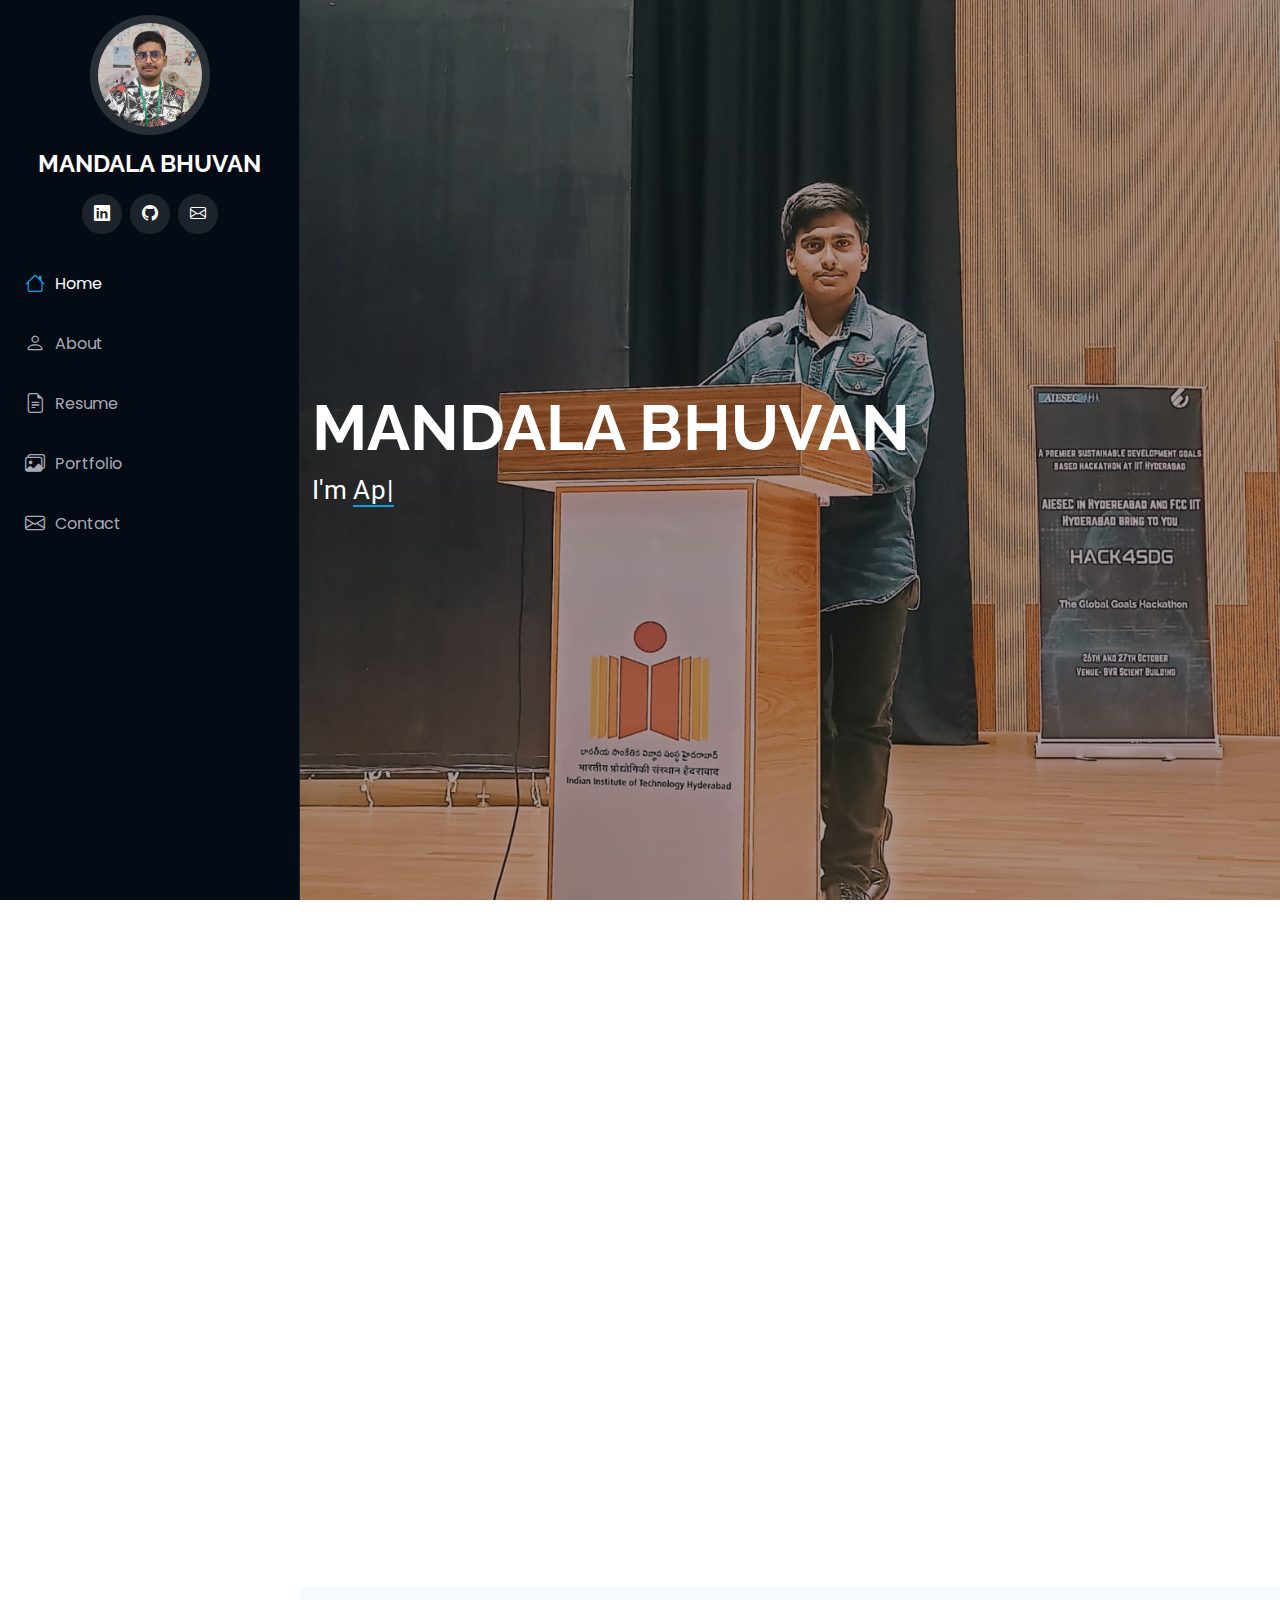
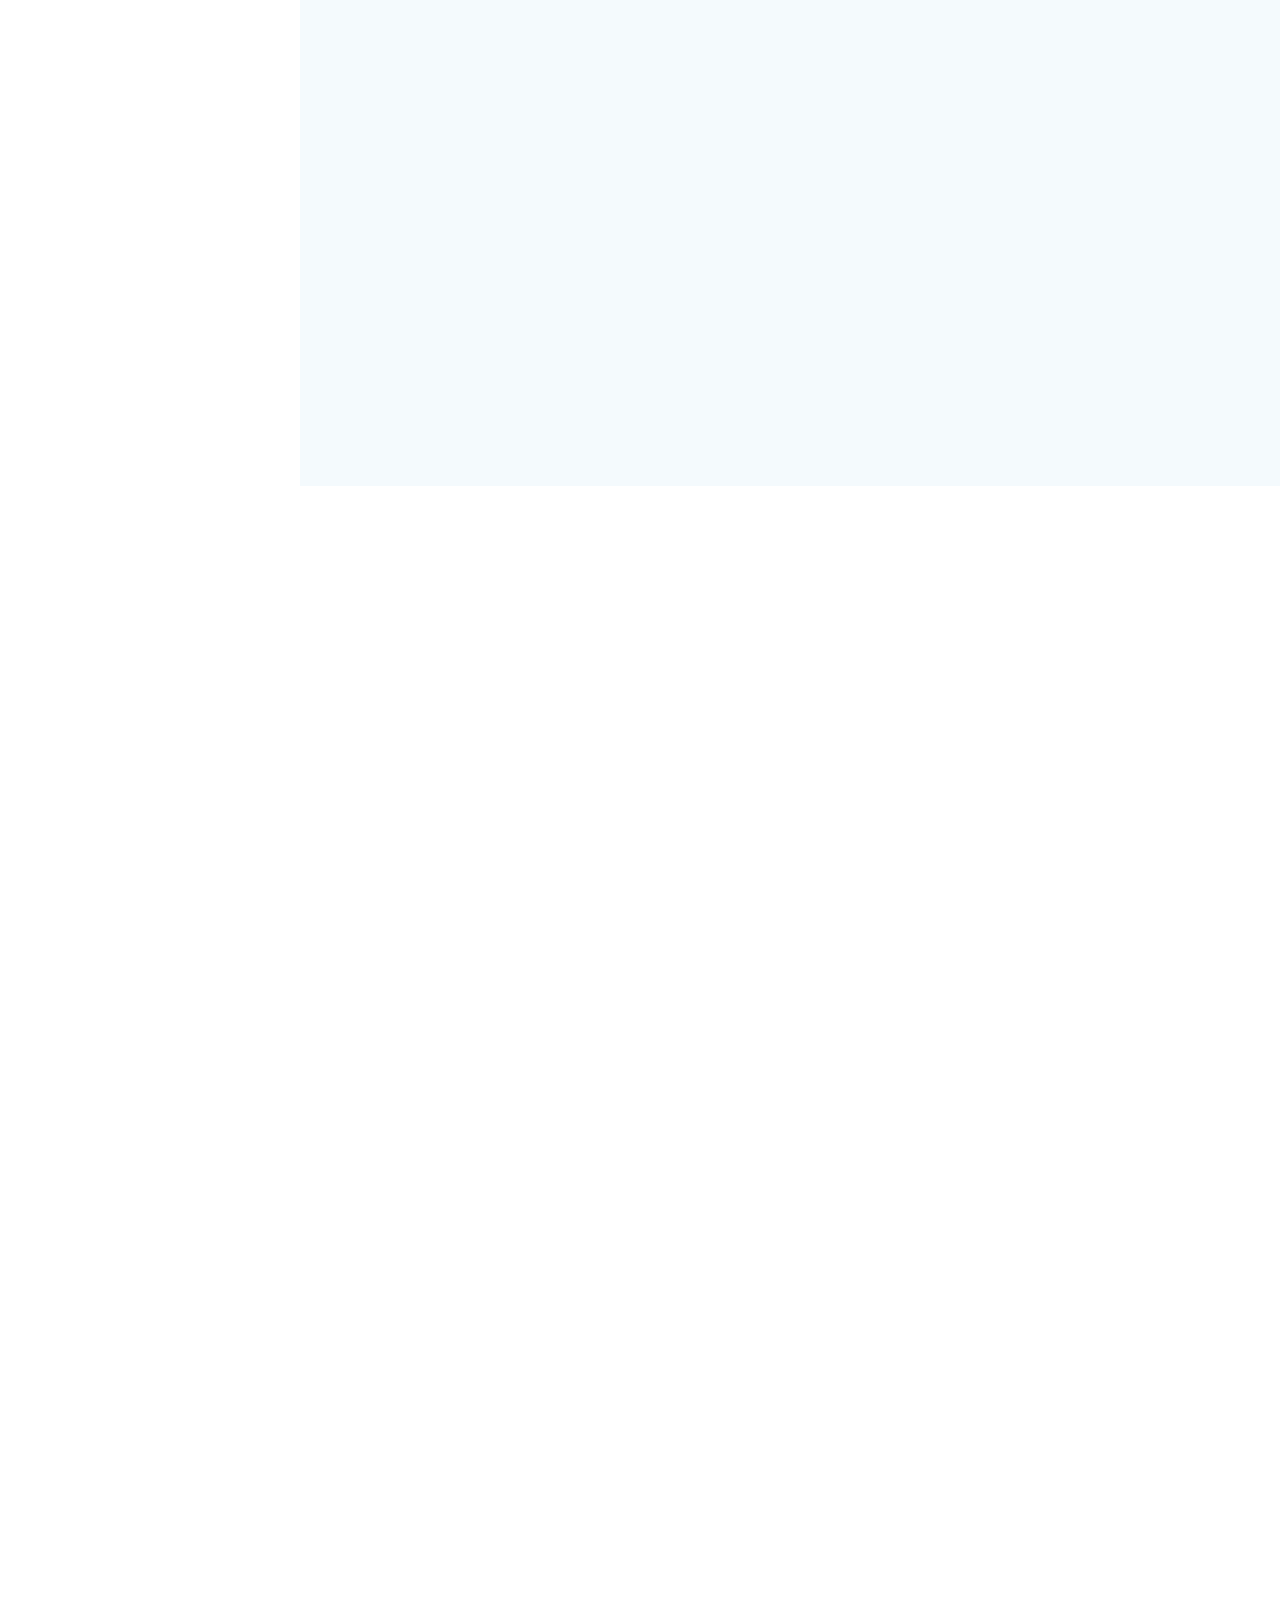
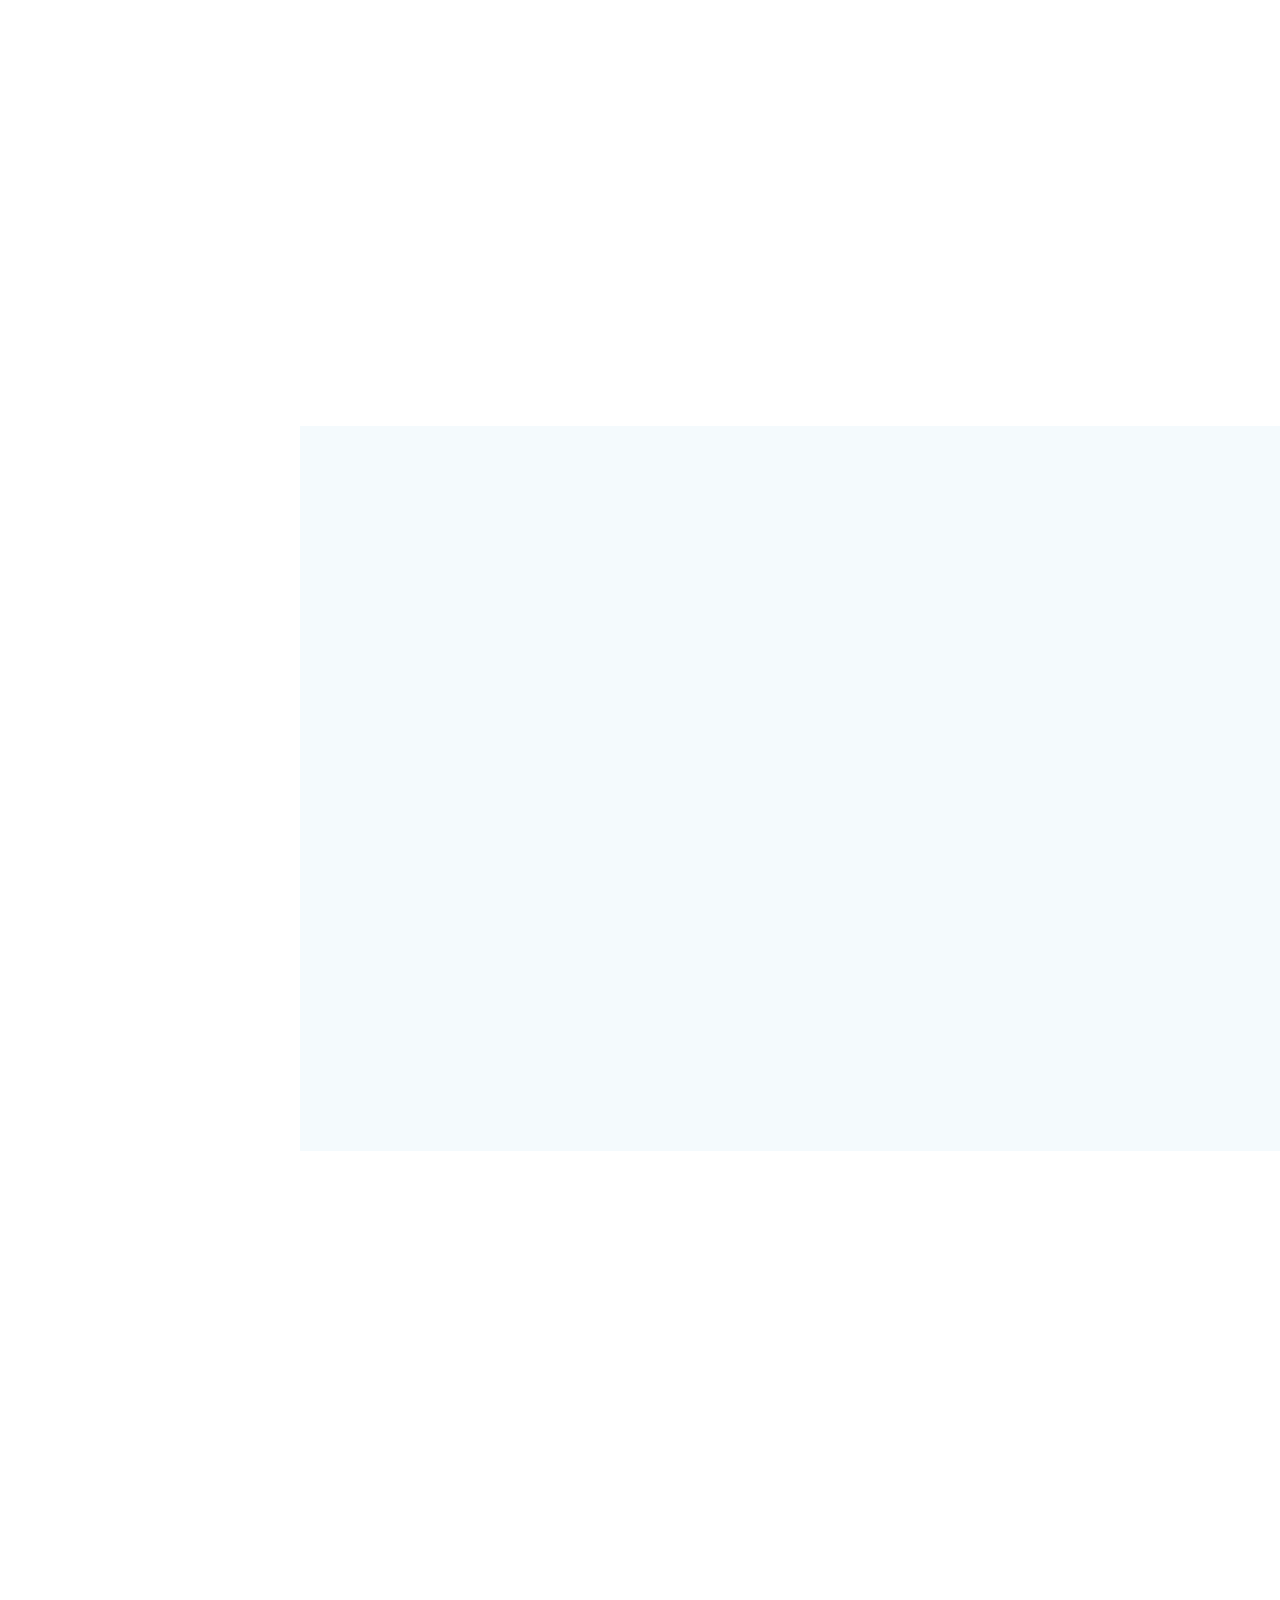
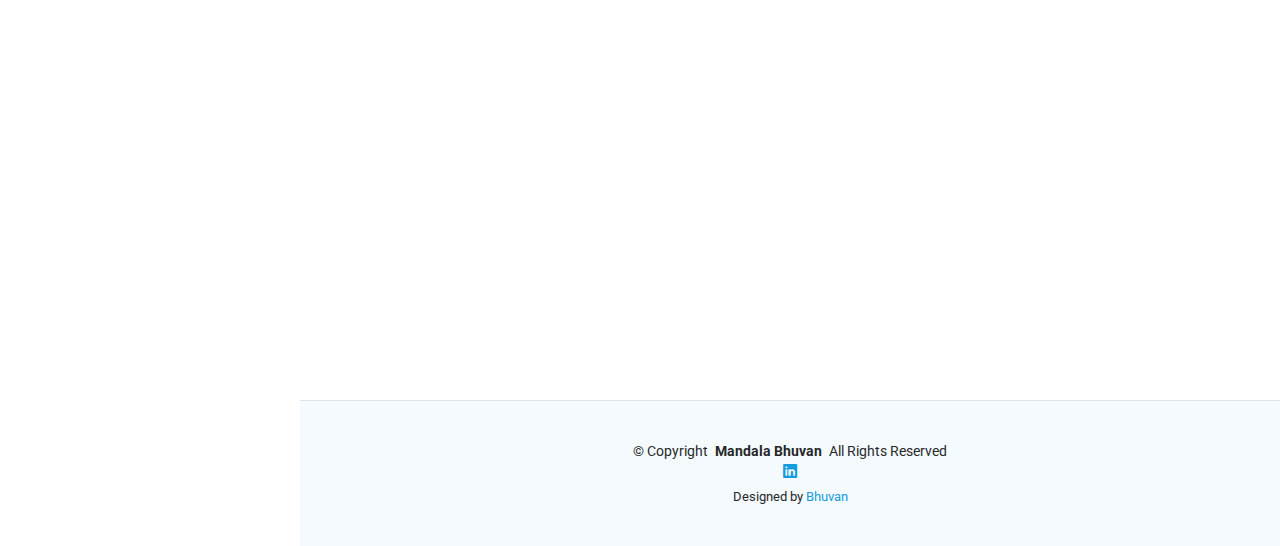
<file: index.html>
<!DOCTYPE html>
<html lang="en">

<head>
  <meta charset="utf-8">
  <meta content="width=device-width, initial-scale=1.0" name="viewport">
  <title>Bhuvi's Portfolio</title>
  <meta content="" name="description">
  <meta content="" name="keywords">

  <!-- Favicons -->
  <link href="BHU1.jpg" rel="icon">


  <!-- Fonts -->
  <link href="https://fonts.googleapis.com" rel="preconnect">
  <link href="https://fonts.gstatic.com" rel="preconnect" crossorigin>
  <link
    href="https://fonts.googleapis.com/css2?family=Roboto:ital,wght@0,100;0,300;0,400;0,500;0,700;0,900;1,100;1,300;1,400;1,500;1,700;1,900&family=Poppins:ital,wght@0,100;0,200;0,300;0,400;0,500;0,600;0,700;0,800;0,900;1,100;1,200;1,300;1,400;1,500;1,600;1,700;1,800;1,900&family=Raleway:ital,wght@0,100;0,200;0,300;0,400;0,500;0,600;0,700;0,800;0,900;1,100;1,200;1,300;1,400;1,500;1,600;1,700;1,800;1,900&display=swap"
    rel="stylesheet">

  <!-- Vendor CSS Files -->
  <link href="assets/vendor/bootstrap/css/bootstrap.min.css" rel="stylesheet">
  <link href="assets/vendor/bootstrap-icons/bootstrap-icons.css" rel="stylesheet">
  <link href="assets/vendor/aos/aos.css" rel="stylesheet">
  <link href="assets/vendor/glightbox/css/glightbox.min.css" rel="stylesheet">
  <link href="assets/vendor/swiper/swiper-bundle.min.css" rel="stylesheet">

  <!-- Main CSS File -->
  <link href="assets/css/main.css" rel="stylesheet">

  <!-- =======================================================
  * Template Name: iPortfolio
  * Template URL: https://bootstrapmade.com/iportfolio-bootstrap-portfolio-websites-template/
  * Updated: Jun 29 2024 with Bootstrap v5.3.3
  * Author: BootstrapMade.com
  * License: https://bootstrapmade.com/license/
  ======================================================== -->
</head>

<body class="index-page">

  <header id="header" class="header dark-background d-flex flex-column">
    <i class="header-toggle d-xl-none bi bi-list"></i>

    <div class="profile-img">
      <img src="BHU1.jpg" alt="" class="img-fluid rounded-circle">
    </div>

    <a href="index.html" class="logo d-flex align-items-center justify-content-center">
      <!-- Uncomment the line below if you also wish to use an image logo -->
      <!-- <img src="assets/img/logo.png" alt=""> -->
      <h1 class="sitename">MANDALA BHUVAN</h1>
    </a>

    <div class="social-links text-center">
      <a href="https://www.linkedin.com/in/bhuvan1705" class="linkedin"><i class="bi bi-linkedin"></i></a>
      <a href="https://github.com/bhuvan1007" class="github"><i class="bi bi-github"></i></a>
      <a href="mailto:bhuvanamd17@gmail.com" class="email"><i class="bi bi-envelope"></i></a>
    </div>

    <nav id="navmenu" class="navmenu">
      <ul>
        <li><a href="#hero" class="active"><i class="bi bi-house navicon"></i>Home</a></li>
        <li><a href="#about"><i class="bi bi-person navicon"></i> About</a></li>
        <li><a href="#resume"><i class="bi bi-file-earmark-text navicon"></i> Resume</a></li>
        <li><a href="#portfolio"><i class="bi bi-images navicon"></i> Portfolio</a></li>
        <li><a href="#contact"><i class="bi bi-envelope navicon"></i> Contact</a></li>
      </ul>
    </nav>

  </header>

  <main class="main">

    <!-- Hero Section -->
    <section id="hero" class="hero section dark-background">

      <img src="assets/img/iit photo.jpg" alt="" data-aos="fade-in" class="">

      <div class="container" data-aos="fade-up" data-aos-delay="100">
        <h2>MANDALA BHUVAN</h2>
        <p>I'm <span class="typed"
            data-typed-items="App Developer, Web Developer, Blockchain Developer, Game Developer, Database Developer, Kubernetes Specialist, VI Instances Expert">Designer</span><span
            class="typed-cursor typed-cursor--blink" aria-hidden="true"></span><span
            class="typed-cursor typed-cursor--blink" aria-hidden="true"></span></p>
      </div>

    </section><!-- /Hero Section -->

    <!-- About Section -->
    <section id="about" class="about section">

      <!-- Section Title -->
      <div class="container section-title" data-aos="fade-up">
        <h2>About</h2>
        <p>B.Tech(Pursuing) in Computer Science and Engineering</p>
      </div><!-- End Section Title -->

      <div class="container" data-aos="fade-up" data-aos-delay="100">

        <div class="row gy-4 justify-content-center">
          <div class="col-lg-4">
            <img src="BHU1.jpg" class="img-fluid" alt="">
          </div>
          <div class="col-lg-8 content">
            <h2>Multi-Disciplinary Developer & Tech Enthusiast.</h2>
            <p class="fst-italic py-3">
              I am a versatile developer with a strong foundation in App, Web, Blockchain, Game, and Database
              development. My technical expertise extends to managing Kubernetes and VI instances, ensuring robust and
              scalable solutions. Passionate about innovation, I frequently participate in hackathons to challenge
              myself and stay ahead of the curve. Beyond coding, I express my creativity through singing and story
              writing, while constantly exploring the frontiers of new technologies.
            </p>

            <div class="row">
              <div class="col-lg-6">
                <ul>
                  <li><i class="bi bi-chevron-right"></i> <strong>Birthday:</strong> <span>17 May 2006</span></li>
                  <li><i class="bi bi-chevron-right"></i> <strong>Email:</strong> <span>bhuvanamd17@gmail.com</span>
                  </li>
                  <li><i class="bi bi-chevron-right"></i> <strong>Phone:</strong> <span>8309289388</span></li>
                  <li><i class="bi bi-chevron-right"></i> <strong>City:</strong> <span>Hyderabad,Telangana</span></li>
                </ul>
              </div>
              <div class="col-lg-6">
                <ul>
                  <li><i class="bi bi-chevron-right"></i> <strong>Age:</strong> <span>19</span></li>
                  <li><i class="bi bi-chevron-right"></i> <strong>Degree:</strong> <span>Ungraduating-Pursuring</span>
                  </li>
                  <li><i class="bi bi-chevron-right"></i> <strong>Freelance:</strong> <span>Available</span></li>
                </ul>
              </div>
            </div>
          </div>
        </div>

      </div>

    </section><!-- /About Section -->



    <!-- Skills Section -->
    <section id="skills" class="skills section light-background">

      <!-- Section Title -->
      <div class="container section-title" data-aos="fade-up">
        <h2>Skills</h2>

      </div><!-- End Section Title -->

      <div class="container" data-aos="fade-up" data-aos-delay="100">

        <div class="row skills-content skills-animation">

          <div class="col-lg-6">

            <div class="progress">
              <span class="skill"><span>HTML / CSS</span> <i class="val">95%</i></span>
              <div class="progress-bar-wrap">
                <div class="progress-bar" role="progressbar" aria-valuenow="95" aria-valuemin="0" aria-valuemax="100">
                </div>
              </div>
            </div><!-- End Skills Item -->

            <div class="progress">
              <span class="skill"><span>JavaScript / React</span> <i class="val">85%</i></span>
              <div class="progress-bar-wrap">
                <div class="progress-bar" role="progressbar" aria-valuenow="85" aria-valuemin="0" aria-valuemax="100">
                </div>
              </div>
            </div><!-- End Skills Item -->

            <div class="progress">
              <span class="skill"><span>App Development</span> <i class="val">80%</i></span>
              <div class="progress-bar-wrap">
                <div class="progress-bar" role="progressbar" aria-valuenow="80" aria-valuemin="0" aria-valuemax="100">
                </div>
              </div>
            </div><!-- End Skills Item -->

            <div class="progress">
              <span class="skill"><span>Game Development</span> <i class="val">75%</i></span>
              <div class="progress-bar-wrap">
                <div class="progress-bar" role="progressbar" aria-valuenow="75" aria-valuemin="0" aria-valuemax="100">
                </div>
              </div>
            </div><!-- End Skills Item -->

          </div>

          <div class="col-lg-6">

            <div class="progress">
              <span class="skill"><span>Python (Django/Flask)</span> <i class="val">85%</i></span>
              <div class="progress-bar-wrap">
                <div class="progress-bar" role="progressbar" aria-valuenow="85" aria-valuemin="0" aria-valuemax="100">
                </div>
              </div>
            </div><!-- End Skills Item -->

            <div class="progress">
              <span class="skill"><span>Blockchain (Solidity)</span> <i class="val">75%</i></span>
              <div class="progress-bar-wrap">
                <div class="progress-bar" role="progressbar" aria-valuenow="75" aria-valuemin="0" aria-valuemax="100">
                </div>
              </div>
            </div><!-- End Skills Item -->

            <div class="progress">
              <span class="skill"><span>Database (SQL/NoSQL)</span> <i class="val">80%</i></span>
              <div class="progress-bar-wrap">
                <div class="progress-bar" role="progressbar" aria-valuenow="80" aria-valuemin="0" aria-valuemax="100">
                </div>
              </div>
            </div><!-- End Skills Item -->

            <div class="progress">
              <span class="skill"><span>Kubernetes & DevOps</span> <i class="val">70%</i></span>
              <div class="progress-bar-wrap">
                <div class="progress-bar" role="progressbar" aria-valuenow="70" aria-valuemin="0" aria-valuemax="100">
                </div>
              </div>
            </div><!-- End Skills Item -->

          </div>

        </div>

      </div>

    </section><!-- /Skills Section -->

    <!-- Resume Section -->
    <section id="resume" class="resume section">

      <!-- Section Title -->
      <div class="container section-title" data-aos="fade-up">
        <h2>Resume</h2>
        <p>Aspiring Software Developer | B.Tech CSE Student</p>
      </div><!-- End Section Title -->

      <div class="container">

        <div class="row">

          <div class="col-lg-6" data-aos="fade-up" data-aos-delay="100">
            <h3 class="resume-title">Summary</h3>
            <div class="resume-item pb-0">
              <h4>Mandala Bhuvan</h4>
              <p><em>Seeking innovative AI-driven roles to apply technical expertise and leadership skills, with a
                  background in LLM-based AI projects as a Tech Lead Intern.</em></p>
              <ul>
                <li>Hyderabad, Telangana</li>
                <li>+91 8309289388</li>
                <li>bhuvanamd17@gmail.com</li>
              </ul>
            </div>

            <h3 class="resume-title">Education</h3>
            <div class="resume-item">
              <h4>B.Tech in Computer Science & Engineering</h4>
              <h5>2023 - 2027</h5>
              <p><em>Malla Reddy College Of Engineering, Secunderabad</em></p>
              <p>CGPA: 8.0 / 10</p>
            </div>
            <div class="resume-item">
              <h4>Intermediate (MPC)</h4>
              <h5>2021 - 2023</h5>
              <p><em>Narayana Junior College</em></p>
              <p>CGPA: 9.0 / 10</p>
            </div>
            <div class="resume-item">
              <h4>Secondary Education</h4>
              <h5>2011 - 2021</h5>
              <p><em>Kakatiya High School</em></p>
              <p>CGPA: 10.0 / 10</p>
            </div>
          </div>

          <div class="col-lg-6" data-aos="fade-up" data-aos-delay="200">
            <h3 class="resume-title">Professional Experience</h3>
            <div class="resume-item">
              <h4>Tech Lead Intern</h4>
              <h5>May 2025 - July 2025</h5>
              <p><em>Swecha Viswam AI</em></p>
              <ul>
                <li>Leading <strong>LLM-based AI projects</strong> using <strong>Hugging Face</strong>,
                  <strong>PyTorch</strong>, and <strong>LangChain</strong>.
                </li>
                <li>Mentoring over 10 interns on <strong>NLP</strong>, <strong>fine-tuning</strong>, deployment, and
                  prompt engineering.</li>
              </ul>
            </div>
            <div class="resume-item">
              <h4>Web & App Development Intern</h4>
              <h5>Sep 2024 - Feb 2025</h5>
              <p><em>Yar Tech Services</em></p>
              <ul>
                <li>Specialized in <strong>Web and App Development</strong>, delivering robust and scalable solutions.
                </li>
                <li>Contributed to the development of <strong>user-centric interfaces</strong> and improved application
                  performance.</li>
              </ul>
            </div>

            <h3 class="resume-title">Leadership & Awards</h3>
            <div class="resume-item">
              <h4>Awards & Hackathons</h4>
              <ul>
                <li><strong>Guinness World Record (GWR)</strong> for Agentathon Hackathon (Dec 21, 2025).</li>
                <li>Winner of IIT Hyderabad AISEC Hackathon.</li>
                <li>Runner Up (Finalist) at Microsoft Hack-n-Win Hackathon (Project: CareerSpark).</li>
              </ul>
            </div>
            <div class="resume-item">
              <h4>Leadership</h4>
              <ul>
                <li>Workshop Speaker: Organized tech workshops for 150+ students (Odessy - OpenAI, DevOps Mastersprint).
                </li>
              </ul>
            </div>

            <h3 class="resume-title">Certifications</h3>
            <div class="resume-item">
              <ul>
                <li><a href="https://learn.microsoft.com/en-us/users/bhuvanmandala-3326/" target="_blank"><span
                      class="cert-title">Microsoft Learn Profile</span></a>: Azure Networking, VNets, Load Balancers.
                </li>
                <li><a href="https://www.credly.com/users/bhuvan-mandala/badges#credly" target="_blank"><span
                      class="cert-title">Credly Badges (IBM)</span></a></li>
                <li><a href="https://www.credly.com/users/bhuvan-mandala.e59f75c4/badges" target="_blank"><span
                      class="cert-title">Google Cloud Skills Boost</span></a>: VPC, Kubernetes, Big Query.</li>
                <li><a href="https://www.kaggle.com/bhuvan1731" target="_blank"><span class="cert-title">Kaggle Python
                      Certificate</span></a>.</li>
              </ul>
            </div>
          </div>

        </div>

      </div>

    </section><!-- /Resume Section -->

    <!-- Portfolio Section -->
    <section id="portfolio" class="portfolio section light-background">

      <!-- Section Title -->
      <div class="container section-title" data-aos="fade-up">
        <h2>Portfolio</h2>
        <p>Working Projects</p>
      </div><!-- End Section Title -->

      <div class="container">

        <div class="row gy-4">

          <!-- Card 1: CareerSpark -->
          <div class="col-lg-3 col-md-6" data-aos="fade-up" data-aos-delay="100">
            <div class="project-card h-100">
              <div class="card-logo">
                <img src="assets/img/career.png" alt="CareerSpark Logo" class="img-fluid">
              </div>
              <h3>CareerSpark</h3>
              <p>AI-Career Guidance platform helping students find their path.</p>
              <div class="d-flex flex-column gap-2 align-items-center">
                <a href="portfolio-details-careerspark.html" class="btn-visit"
                  style="background: var(--heading-color); font-size: 0.9em;">More Info</a>
                <a href="https://careerspark2k25-2.vercel.app/" class="btn-visit" target="_blank">Visit Website</a>
              </div>
            </div>
          </div>

          <!-- Card 2: Annadhanam -->
          <div class="col-lg-3 col-md-6" data-aos="fade-up" data-aos-delay="200">
            <div class="project-card h-100">
              <div class="card-logo">
                <img src="assets/img/annd.png" alt="Annadhanam Logo" class="img-fluid">
              </div>
              <h3>Annadhanam</h3>
              <p>Food donation platform connecting donors with those in need.</p>
              <div class="d-flex flex-column gap-2 align-items-center">
                <a href="portfolio-details-annadhanam.html" class="btn-visit"
                  style="background: var(--heading-color); font-size: 0.9em;">More Info</a>
                <a href="https://mellow-figolla-2052d2.netlify.app/" class="btn-visit" target="_blank">Visit Website</a>
              </div>
            </div>
          </div>

          <!-- Card 3: Foru.ms -->
          <div class="col-lg-3 col-md-6" data-aos="fade-up" data-aos-delay="300">
            <div class="project-card h-100">
              <div class="card-logo">
                <img src="assets/img/FORUMS.jpg" alt="Foru.ms Logo" class="img-fluid">
              </div>
              <h3>Foru.ms</h3>
              <p>A Next.js & Firebase community platform that redefines the forum. Transforms standard threads into Job
                Boards and Roadmaps.</p>
              <div class="d-flex flex-column gap-2 align-items-center">
                <a href="portfolio-details-forums.html" class="btn-visit"
                  style="background: var(--heading-color); font-size: 0.9em;">More Info</a>
                <a href="https://un-forum-vercel-devpost-hackathon.vercel.app/" class="btn-visit" target="_blank">Visit
                  Website</a>
              </div>
            </div>
          </div>

          <!-- Card 4: AI Chatbot -->
          <div class="col-lg-3 col-md-6" data-aos="fade-up" data-aos-delay="400">
            <div class="project-card h-100">
              <div class="card-icon">
                <i class="bi bi-robot"></i>
              </div>
              <h3>New Project</h3>
              <p>Stay Tuned!</p>
              <div class="d-flex flex-column gap-2 align-items-center">
                <a href="portfolio-details-chatbot.html" class="btn-visit"
                  style="background: var(--heading-color); font-size: 0.9em;">More Info</a>
                <a href="#" class="btn-visit" target="_blank">Visit Website</a>
              </div>
            </div>
          </div>

        </div>

      </div>

    </section><!-- /Portfolio Section -->



    <!-- Contact Section -->
    <section id="contact" class="contact section">

      <!-- Section Title -->
      <div class="container section-title" data-aos="fade-up">
        <h2>Contact</h2>

      </div><!-- End Section Title -->

      <div class="container" data-aos="fade-up" data-aos-delay="100">

        <div class="row gy-4">

          <div class="col-lg-5">

            <div class="info-wrap">
              <div class="info-item d-flex" data-aos="fade-up" data-aos-delay="200">
                <i class="bi bi-geo-alt flex-shrink-0"></i>
                <div>
                  <h3>Address</h3>
                  <p>Hyderabad</p>
                </div>
              </div><!-- End Info Item -->

              <div class="info-item d-flex" data-aos="fade-up" data-aos-delay="300">
                <i class="bi bi-telephone flex-shrink-0"></i>
                <div>
                  <h3>Call Me</h3>
                  <p>8309289388</p>
                </div>
              </div><!-- End Info Item -->

              <div class="info-item d-flex" data-aos="fade-up" data-aos-delay="400">
                <i class="bi bi-envelope flex-shrink-0"></i>
                <div>
                  <h3>Email Me</h3>
                  <p>bhuvanamd17@gmail.com</p>
                </div>
              </div><!-- End Info Item -->


            </div>
          </div>

          <div class="col-lg-7">
            <form action="https://formspree.io/f/xvzgzgok" method="post" class="email-form" data-aos="fade-up"
              data-aos-delay="200">
              <div class="row gy-4">

                <div class="col-md-6">
                  <label for="name-field" class="pb-2">Your Name</label>
                  <input type="text" name="name" id="name-field" class="form-control" required="">
                </div>

                <div class="col-md-6">
                  <label for="email-field" class="pb-2">Your Email</label>
                  <input type="email" class="form-control" name="email" id="email-field" required="">
                </div>

                <div class="col-md-12">
                  <label for="subject-field" class="pb-2">Subject</label>
                  <input type="text" class="form-control" name="subject" id="subject-field" required="">
                </div>

                <div class="col-md-12">
                  <label for="message-field" class="pb-2">Message</label>
                  <textarea class="form-control" name="message" rows="10" id="message-field" required=""></textarea>
                </div>

                <div class="col-md-12 text-center">
                  <div class="loading">Loading</div>
                  <div class="error-message"></div>
                  <div class="sent-message">Your message has been sent. Thank you!</div>

                  <button type="submit">Send Message</button>
                </div>

              </div>
            </form>
          </div><!-- End Contact Form -->

        </div>

      </div>

    </section><!-- /Contact Section -->

  </main>

  <footer id="footer" class="footer light-background">

    <div class="container">
      <div class="copyright text-center ">
        <p>© <span>Copyright</span> <strong class="px-1 sitename">Mandala Bhuvan</strong> <span>All Rights
            Reserved<br></span></p>
      </div>
      <div class="social-links d-flex justify-content-center">
        <a href="https://www.linkedin.com/in/bhuvan1705"><i class="bi bi-linkedin"></i></a>
      </div>
      <div class="credits">
        <!-- All the links in the footer should remain intact. -->
        <!-- You can delete the links only if you've purchased the pro version. -->
        <!-- Licensing information: https://bootstrapmade.com/license/ -->
        <!-- Purchase the pro version with working PHP/AJAX contact form: [buy-url] -->
        Designed by <a href="#">Bhuvan</a>
      </div>
    </div>

  </footer>

  <!-- Scroll Top -->
  <a href="#" id="scroll-top" class="scroll-top d-flex align-items-center justify-content-center"><i
      class="bi bi-arrow-up-short"></i></a>

  <!-- Preloader -->
  <div id="preloader"></div>

  <!-- Vendor JS Files -->
  <script src="assets/vendor/bootstrap/js/bootstrap.bundle.min.js"></script>
  <script src="assets/vendor/php-email-form/validate.js"></script>
  <script src="assets/vendor/aos/aos.js"></script>
  <script src="assets/vendor/typed.js/typed.umd.js"></script>
  <script src="assets/vendor/purecounter/purecounter_vanilla.js"></script>
  <script src="assets/vendor/waypoints/noframework.waypoints.js"></script>
  <script src="assets/vendor/glightbox/js/glightbox.min.js"></script>
  <script src="assets/vendor/imagesloaded/imagesloaded.pkgd.min.js"></script>
  <script src="assets/vendor/isotope-layout/isotope.pkgd.min.js"></script>
  <script src="assets/vendor/swiper/swiper-bundle.min.js"></script>

  <!-- Main JS File -->
  <script>
    document.addEventListener('DOMContentLoaded', function () {
      const form = document.querySelector('.email-form');
      if (form) {
        form.addEventListener('submit', function (e) {
          e.preventDefault();
          const thisForm = this;
          const action = thisForm.getAttribute('action');
          const loading = thisForm.querySelector('.loading');
          const errorMessage = thisForm.querySelector('.error-message');
          const sentMessage = thisForm.querySelector('.sent-message');

          if (!action) return;

          loading.style.display = 'block';
          errorMessage.style.display = 'none';
          sentMessage.style.display = 'none';

          const formData = new FormData(thisForm);

          fetch(action, {
            method: 'POST',
            body: formData,
            headers: { 'Accept': 'application/json' }
          })
            .then(response => {
              if (response.ok) {
                return response.json();
              } else {
                return response.json().then(data => {
                  if (Object.hasOwn(data, 'errors')) {
                    throw new Error(data["errors"].map(error => error["message"]).join(", "));
                  } else {
                    throw new Error('Form submission failed');
                  }
                })
              }
            })
            .then(data => {
              loading.style.display = 'none';
              sentMessage.style.display = 'block';
              thisForm.reset();
              // Hide sent message after 5 seconds to "clear" it for returning users
              setTimeout(() => {
                sentMessage.style.display = 'none';
              }, 5000);
            })
            .catch(error => {
              loading.style.display = 'none';
              errorMessage.innerHTML = error.message ? error.message : action;
              errorMessage.style.display = 'block';
            });
        });
      }
    });
  </script>
  <script src="assets/js/main.js"></script>

</body>

</html>
</file>
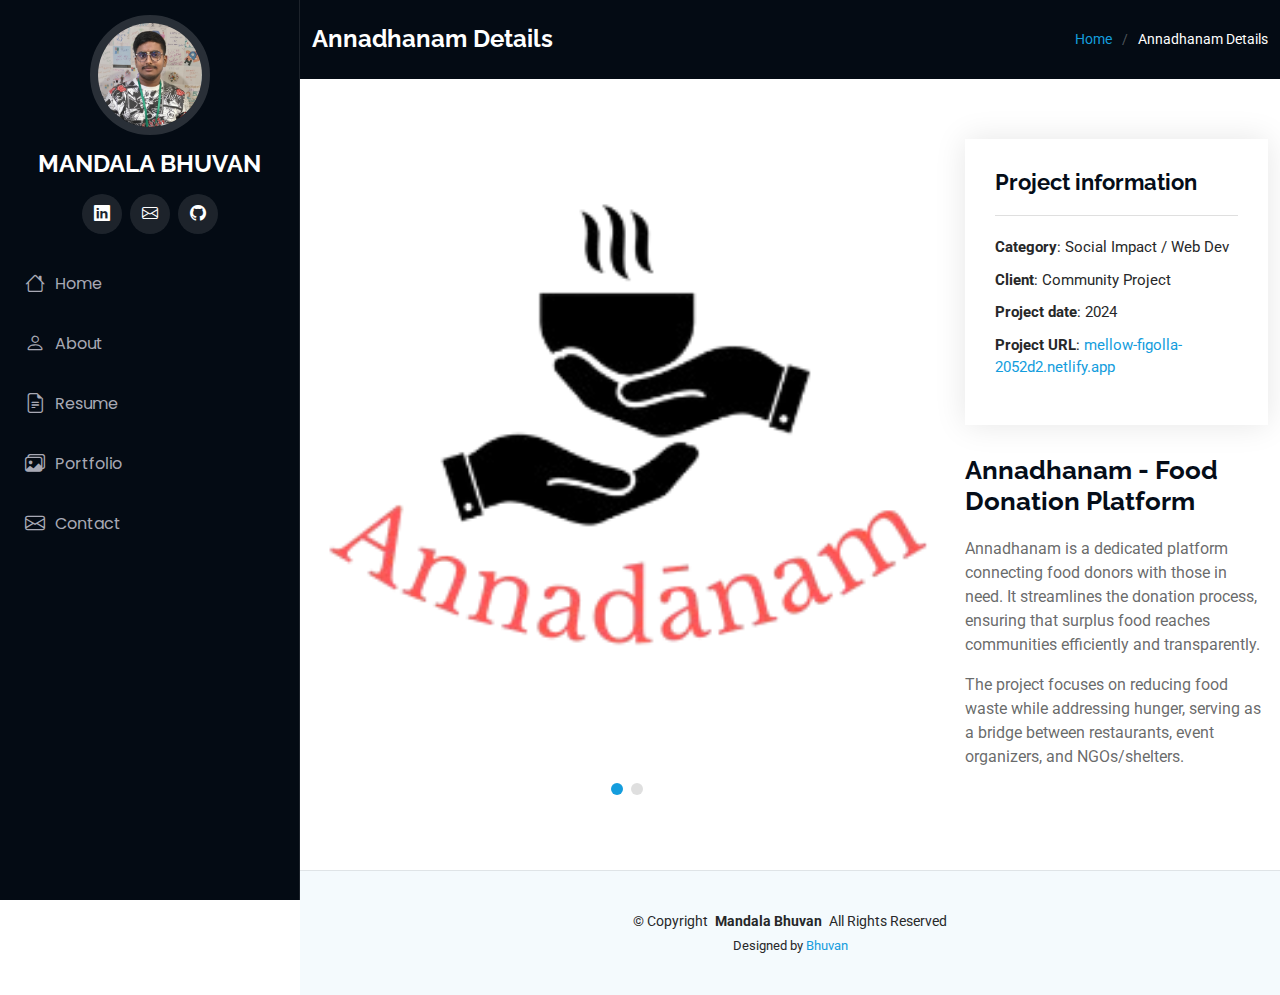
<file: portfolio-details-annadhanam.html>
<!DOCTYPE html>
<html lang="en">

<head>
    <meta charset="utf-8">
    <meta content="width=device-width, initial-scale=1.0" name="viewport">
    <title>Bhuvi's Portfolio</title>
    <meta content="" name="description">
    <meta content="" name="keywords">

    <!-- Favicons -->
    <link href="BHU1.jpg" rel="icon">

    <!-- Fonts -->
    <link href="https://fonts.googleapis.com" rel="preconnect">
    <link href="https://fonts.gstatic.com" rel="preconnect" crossorigin>
    <link
        href="https://fonts.googleapis.com/css2?family=Roboto:ital,wght@0,100;0,300;0,400;0,500;0,700;0,900;1,100;1,300;1,400;1,500;1,700;1,900&family=Poppins:ital,wght@0,100;0,200;0,300;0,400;0,500;0,600;0,700;0,800;0,900;1,100;1,200;1,300;1,400;1,500;1,600;1,700;1,800;1,900&family=Raleway:ital,wght@0,100;0,200;0,300;0,400;0,500;0,600;0,700;0,800;0,900;1,100;1,200;1,300;1,400;1,500;1,600;1,700;1,800;1,900&display=swap"
        rel="stylesheet">

    <!-- Vendor CSS Files -->
    <link href="assets/vendor/bootstrap/css/bootstrap.min.css" rel="stylesheet">
    <link href="assets/vendor/bootstrap-icons/bootstrap-icons.css" rel="stylesheet">
    <link href="assets/vendor/aos/aos.css" rel="stylesheet">
    <link href="assets/vendor/glightbox/css/glightbox.min.css" rel="stylesheet">
    <link href="assets/vendor/swiper/swiper-bundle.min.css" rel="stylesheet">

    <!-- Main CSS File -->
    <link href="assets/css/main.css" rel="stylesheet">
</head>

<body class="portfolio-details-page">

    <header id="header" class="header dark-background d-flex flex-column">
        <i class="header-toggle d-xl-none bi bi-list"></i>

        <div class="profile-img">
            <img src="BHU1.jpg" alt="" class="img-fluid rounded-circle">
        </div>

        <a href="index.html" class="logo d-flex align-items-center justify-content-center">
            <h1 class="sitename">MANDALA BHUVAN</h1>
        </a>

        <div class="social-links text-center">
            <a href="https://www.linkedin.com/in/bhuvan1705" class="linkedin"><i class="bi bi-linkedin"></i></a>
            <a href="mailto:bhuvanamd17@gmail.com" class="google-plus"><i class="bi bi-envelope"></i></a>
            <a href="https://github.com/bhuvan1705" class="github"><i class="bi bi-github"></i></a>
        </div>

        <nav id="navmenu" class="navmenu">
            <ul>
                <li><a href="index.html#hero"><i class="bi bi-house navicon"></i>Home</a></li>
                <li><a href="index.html#about"><i class="bi bi-person navicon"></i> About</a></li>
                <li><a href="index.html#resume"><i class="bi bi-file-earmark-text navicon"></i> Resume</a></li>
                <li><a href="index.html#portfolio"><i class="bi bi-images navicon"></i> Portfolio</a></li>
                <li><a href="index.html#contact"><i class="bi bi-envelope navicon"></i> Contact</a></li>
            </ul>
        </nav>

    </header>

    <main class="main">

        <!-- Page Title -->
        <div class="page-title dark-background">
            <div class="container d-lg-flex justify-content-between align-items-center">
                <h1 class="mb-2 mb-lg-0">Annadhanam Details</h1>
                <nav class="breadcrumbs">
                    <ol>
                        <li><a href="index.html">Home</a></li>
                        <li class="current">Annadhanam Details</li>
                    </ol>
                </nav>
            </div>
        </div><!-- End Page Title -->

        <!-- Portfolio Details Section -->
        <section id="portfolio-details" class="portfolio-details section">

            <div class="container" data-aos="fade-up" data-aos-delay="100">

                <div class="row gy-4">

                    <div class="col-lg-8">
                        <div class="portfolio-details-slider swiper init-swiper">

                            <script type="application/json" class="swiper-config">
                {
                  "loop": true,
                  "speed": 600,
                  "autoplay": {
                    "delay": 5000
                  },
                  "slidesPerView": "auto",
                  "pagination": {
                    "el": ".swiper-pagination",
                    "type": "bullets",
                    "clickable": true
                  }
                }
              </script>

                            <div class="swiper-wrapper align-items-center">

                                <div class="swiper-slide">
                                    <img src="assets/img/annd.png" alt="Annadhanam Logo">
                                </div>

                                <!-- Video Slide Placeholder -->
                                <div class="swiper-slide">
                                    <div class="ratio ratio-16x9">
                                        <!-- Replace 'VIDEO_ID' with actual YouTube video ID or use generic placeholder -->
                                        <iframe src="https://www.youtube.com/embed/placeholder?rel=0"
                                            title="Project Video" allowfullscreen></iframe>
                                    </div>
                                </div>

                            </div>
                            <div class="swiper-pagination"></div>
                        </div>
                    </div>

                    <div class="col-lg-4">
                        <div class="portfolio-info" data-aos="fade-up" data-aos-delay="200">
                            <h3>Project information</h3>
                            <ul>
                                <li><strong>Category</strong>: Social Impact / Web Dev</li>
                                <li><strong>Client</strong>: Community Project</li>
                                <li><strong>Project date</strong>: 2024</li>
                                <li><strong>Project URL</strong>: <a href="https://mellow-figolla-2052d2.netlify.app/"
                                        target="_blank">mellow-figolla-2052d2.netlify.app</a></li>
                            </ul>
                        </div>
                        <div class="portfolio-description" data-aos="fade-up" data-aos-delay="300">
                            <h2>Annadhanam - Food Donation Platform</h2>
                            <p>
                                Annadhanam is a dedicated platform connecting food donors with those in need. It
                                streamlines the donation process, ensuring that surplus food reaches communities
                                efficiently and transparently.
                            </p>
                            <p>
                                The project focuses on reducing food waste while addressing hunger, serving as a bridge
                                between restaurants, event organizers, and NGOs/shelters.
                            </p>
                        </div>
                    </div>

                </div>

            </div>

        </section><!-- /Portfolio Details Section -->

    </main>

    <footer id="footer" class="footer position-relative light-background">
        <div class="container">
            <div class="copyright text-center ">
                <p>© <span>Copyright</span> <strong class="px-1 sitename">Mandala Bhuvan</strong> <span>All Rights
                        Reserved</span></p>
            </div>
            <div class="credits">
                Designed by <a href="#">Bhuvan</a>
            </div>
        </div>
    </footer>

    <!-- Scroll Top -->
    <a href="#" id="scroll-top" class="scroll-top d-flex align-items-center justify-content-center"><i
            class="bi bi-arrow-up-short"></i></a>

    <!-- Preloader -->
    <div id="preloader"></div>

    <!-- Vendor JS Files -->
    <script src="assets/vendor/bootstrap/js/bootstrap.bundle.min.js"></script>
    <script src="assets/vendor/php-email-form/validate.js"></script>
    <script src="assets/vendor/aos/aos.js"></script>
    <script src="assets/vendor/typed.js/typed.umd.js"></script>
    <script src="assets/vendor/purecounter/purecounter_vanilla.js"></script>
    <script src="assets/vendor/waypoints/noframework.waypoints.js"></script>
    <script src="assets/vendor/glightbox/js/glightbox.min.js"></script>
    <script src="assets/vendor/imagesloaded/imagesloaded.pkgd.min.js"></script>
    <script src="assets/vendor/isotope-layout/isotope.pkgd.min.js"></script>
    <script src="assets/vendor/swiper/swiper-bundle.min.js"></script>

    <!-- Main JS File -->
    <script src="assets/js/main.js"></script>

</body>

</html>
</file>
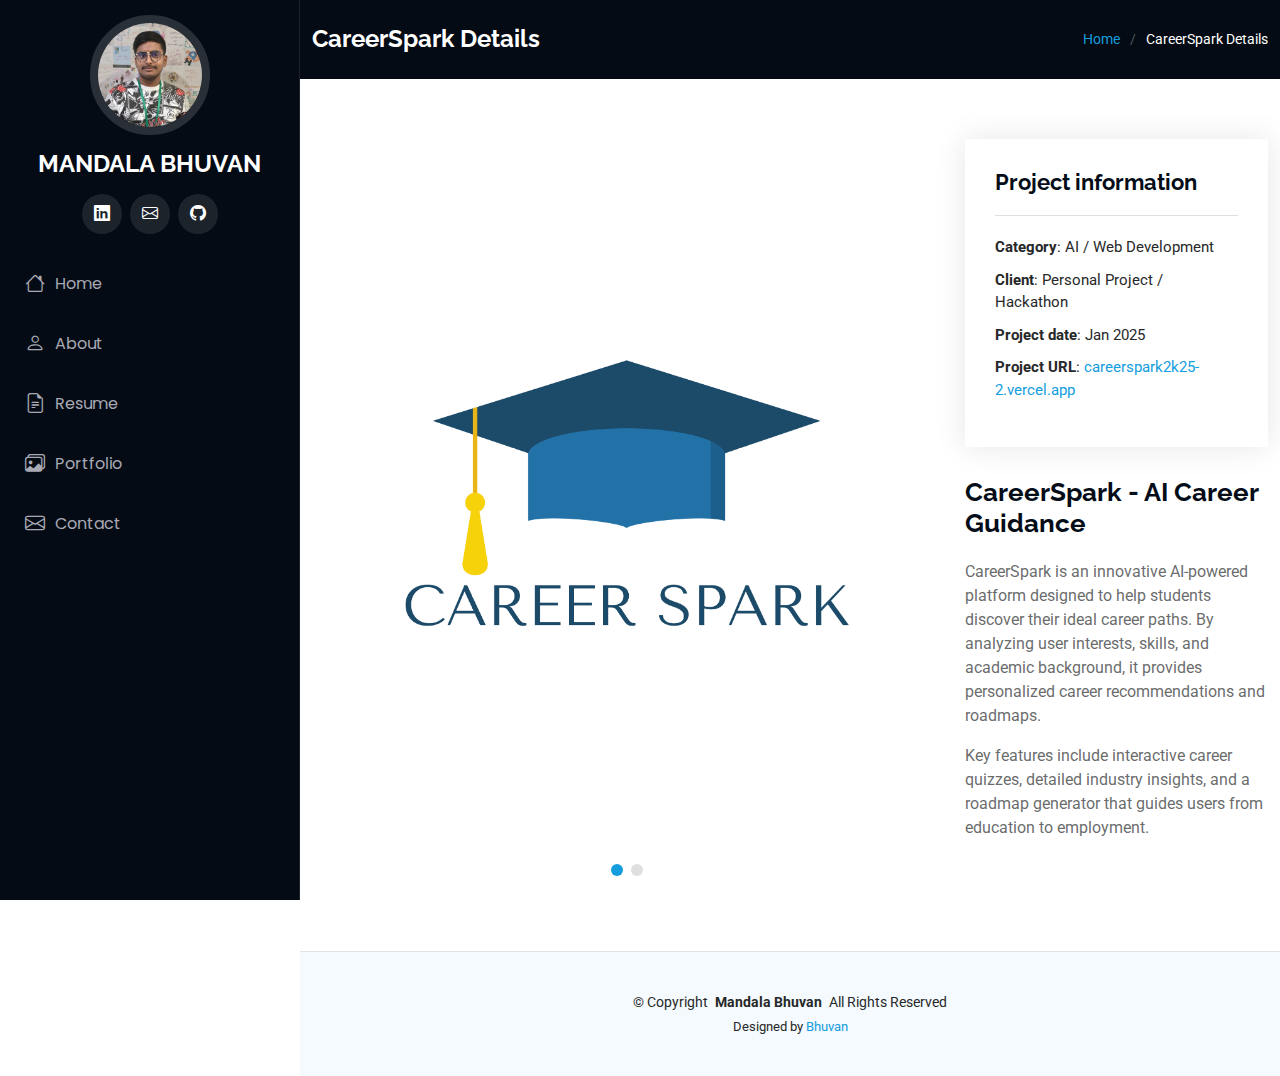
<file: portfolio-details-careerspark.html>
<!DOCTYPE html>
<html lang="en">

<head>
  <meta charset="utf-8">
  <meta content="width=device-width, initial-scale=1.0" name="viewport">
  <title>Bhuvi's Portfolio</title>
  <meta content="" name="description">
  <meta content="" name="keywords">

  <!-- Favicons -->
  <link href="BHU1.jpg" rel="icon">

  <!-- Fonts -->
  <link href="https://fonts.googleapis.com" rel="preconnect">
  <link href="https://fonts.gstatic.com" rel="preconnect" crossorigin>
  <link
    href="https://fonts.googleapis.com/css2?family=Roboto:ital,wght@0,100;0,300;0,400;0,500;0,700;0,900;1,100;1,300;1,400;1,500;1,700;1,900&family=Poppins:ital,wght@0,100;0,200;0,300;0,400;0,500;0,600;0,700;0,800;0,900;1,100;1,200;1,300;1,400;1,500;1,600;1,700;1,800;1,900&family=Raleway:ital,wght@0,100;0,200;0,300;0,400;0,500;0,600;0,700;0,800;0,900;1,100;1,200;1,300;1,400;1,500;1,600;1,700;1,800;1,900&display=swap"
    rel="stylesheet">

  <!-- Vendor CSS Files -->
  <link href="assets/vendor/bootstrap/css/bootstrap.min.css" rel="stylesheet">
  <link href="assets/vendor/bootstrap-icons/bootstrap-icons.css" rel="stylesheet">
  <link href="assets/vendor/aos/aos.css" rel="stylesheet">
  <link href="assets/vendor/glightbox/css/glightbox.min.css" rel="stylesheet">
  <link href="assets/vendor/swiper/swiper-bundle.min.css" rel="stylesheet">

  <!-- Main CSS File -->
  <link href="assets/css/main.css" rel="stylesheet">
</head>

<body class="portfolio-details-page">

  <header id="header" class="header dark-background d-flex flex-column">
    <i class="header-toggle d-xl-none bi bi-list"></i>

    <div class="profile-img">
      <img src="BHU1.jpg" alt="" class="img-fluid rounded-circle">
    </div>

    <a href="index.html" class="logo d-flex align-items-center justify-content-center">
      <h1 class="sitename">MANDALA BHUVAN</h1>
    </a>

    <div class="social-links text-center">
      <a href="https://www.linkedin.com/in/bhuvan1705" class="linkedin"><i class="bi bi-linkedin"></i></a>
      <a href="mailto:bhuvanamd17@gmail.com" class="google-plus"><i class="bi bi-envelope"></i></a>
      <a href="https://github.com/bhuvan1705" class="github"><i class="bi bi-github"></i></a>
    </div>

    <nav id="navmenu" class="navmenu">
      <ul>
        <li><a href="index.html#hero"><i class="bi bi-house navicon"></i>Home</a></li>
        <li><a href="index.html#about"><i class="bi bi-person navicon"></i> About</a></li>
        <li><a href="index.html#resume"><i class="bi bi-file-earmark-text navicon"></i> Resume</a></li>
        <li><a href="index.html#portfolio"><i class="bi bi-images navicon"></i> Portfolio</a></li>
        <li><a href="index.html#contact"><i class="bi bi-envelope navicon"></i> Contact</a></li>
      </ul>
    </nav>

  </header>

  <main class="main">

    <!-- Page Title -->
    <div class="page-title dark-background">
      <div class="container d-lg-flex justify-content-between align-items-center">
        <h1 class="mb-2 mb-lg-0">CareerSpark Details</h1>
        <nav class="breadcrumbs">
          <ol>
            <li><a href="index.html">Home</a></li>
            <li class="current">CareerSpark Details</li>
          </ol>
        </nav>
      </div>
    </div><!-- End Page Title -->

    <!-- Portfolio Details Section -->
    <section id="portfolio-details" class="portfolio-details section">

      <div class="container" data-aos="fade-up" data-aos-delay="100">

        <div class="row gy-4">

          <div class="col-lg-8">
            <div class="portfolio-details-slider swiper init-swiper">

              <script type="application/json" class="swiper-config">
                {
                  "loop": true,
                  "speed": 600,
                  "autoplay": {
                    "delay": 5000
                  },
                  "slidesPerView": "auto",
                  "pagination": {
                    "el": ".swiper-pagination",
                    "type": "bullets",
                    "clickable": true
                  }
                }
              </script>

              <div class="swiper-wrapper align-items-center">

                <div class="swiper-slide">
                  <img src="assets/img/career.png" alt="CareerSpark Logo">
                </div>

                <!-- Video Slide Placeholder -->
                <div class="swiper-slide">
                  <div class="ratio ratio-16x9">
                    <!-- Replace 'VIDEO_ID' with actual YouTube video ID or use generic placeholder -->
                    <div style="padding:56.25% 0 0 0;position:relative;"><iframe
                        src="https://player.vimeo.com/video/1150677414?badge=0&amp;autopause=0&amp;player_id=0&amp;app_id=58479&amp;loop=1"
                        frameborder="0"
                        allow="autoplay; fullscreen; picture-in-picture; clipboard-write; encrypted-media; web-share"
                        referrerpolicy="strict-origin-when-cross-origin"
                        style="position:absolute;top:0;left:0;width:100%;height:100%;" title="Foru.ms"></iframe></div>
                    <script src="https://player.vimeo.com/api/player.js"></script>
                  </div>
                </div>

              </div>
              <div class="swiper-pagination"></div>
            </div>
          </div>

          <div class="col-lg-4">
            <div class="portfolio-info" data-aos="fade-up" data-aos-delay="200">
              <h3>Project information</h3>
              <ul>
                <li><strong>Category</strong>: AI / Web Development</li>
                <li><strong>Client</strong>: Personal Project / Hackathon</li>
                <li><strong>Project date</strong>: Jan 2025</li>
                <li><strong>Project URL</strong>: <a href="https://careerspark2k25-2.vercel.app/"
                    target="_blank">careerspark2k25-2.vercel.app</a></li>
              </ul>
            </div>
            <div class="portfolio-description" data-aos="fade-up" data-aos-delay="300">
              <h2>CareerSpark - AI Career Guidance</h2>
              <p>
                CareerSpark is an innovative AI-powered platform designed to help students discover their ideal career
                paths. By analyzing user interests, skills, and academic background, it provides personalized career
                recommendations and roadmaps.
              </p>
              <p>
                Key features include interactive career quizzes, detailed industry insights, and a roadmap generator
                that guides users from education to employment.
              </p>
            </div>
          </div>

        </div>

      </div>

    </section><!-- /Portfolio Details Section -->

  </main>

  <footer id="footer" class="footer position-relative light-background">
    <div class="container">
      <div class="copyright text-center ">
        <p>© <span>Copyright</span> <strong class="px-1 sitename">Mandala Bhuvan</strong> <span>All Rights
            Reserved</span></p>
      </div>
      <div class="credits">
        Designed by <a href="#">Bhuvan</a>
      </div>
    </div>
  </footer>

  <!-- Scroll Top -->
  <a href="#" id="scroll-top" class="scroll-top d-flex align-items-center justify-content-center"><i
      class="bi bi-arrow-up-short"></i></a>

  <!-- Preloader -->
  <div id="preloader"></div>

  <!-- Vendor JS Files -->
  <script src="assets/vendor/bootstrap/js/bootstrap.bundle.min.js"></script>
  <script src="assets/vendor/php-email-form/validate.js"></script>
  <script src="assets/vendor/aos/aos.js"></script>
  <script src="assets/vendor/typed.js/typed.umd.js"></script>
  <script src="assets/vendor/purecounter/purecounter_vanilla.js"></script>
  <script src="assets/vendor/waypoints/noframework.waypoints.js"></script>
  <script src="assets/vendor/glightbox/js/glightbox.min.js"></script>
  <script src="assets/vendor/imagesloaded/imagesloaded.pkgd.min.js"></script>
  <script src="assets/vendor/isotope-layout/isotope.pkgd.min.js"></script>
  <script src="assets/vendor/swiper/swiper-bundle.min.js"></script>

  <!-- Main JS File -->
  <script src="assets/js/main.js"></script>

</body>

</html>
</file>
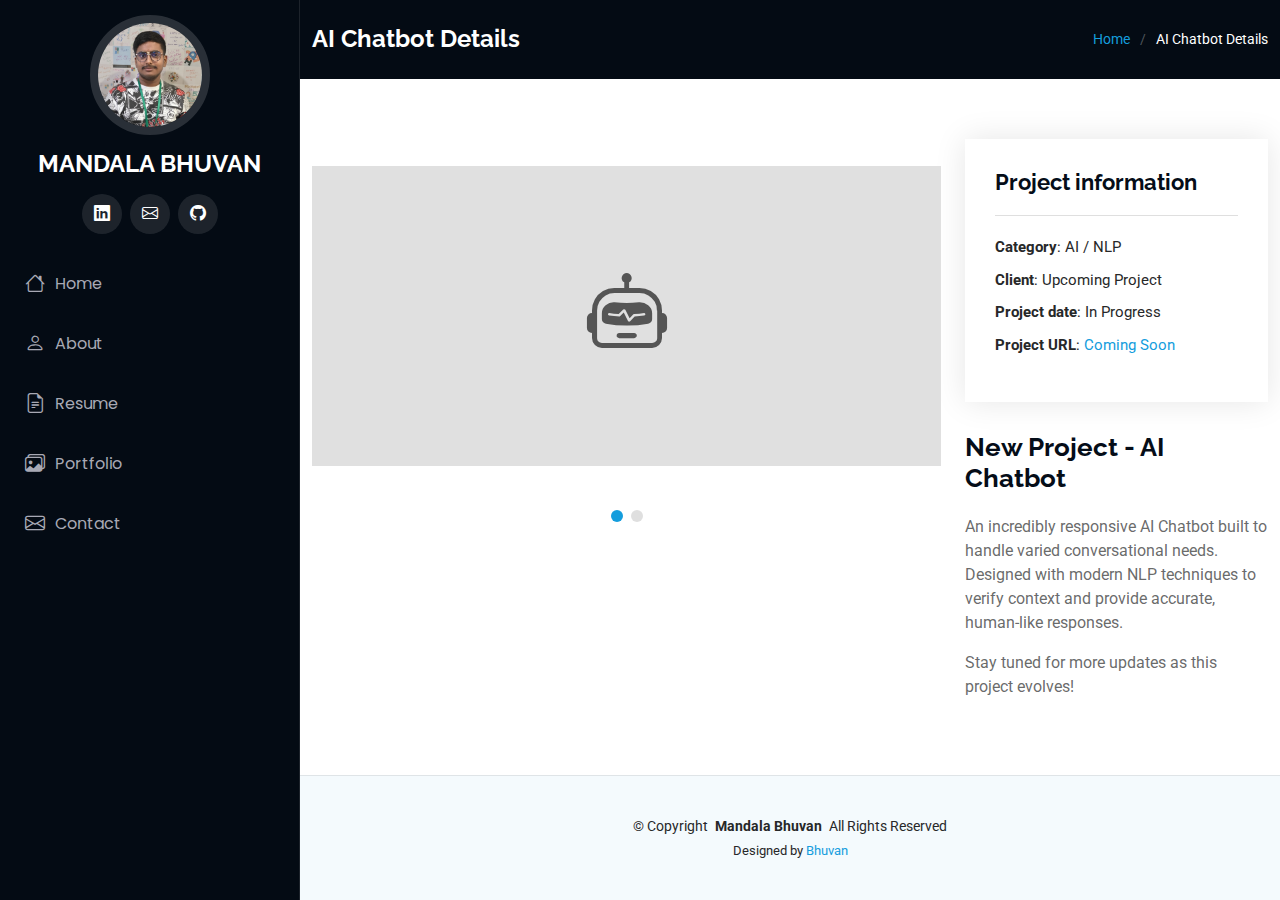
<file: portfolio-details-chatbot.html>
<!DOCTYPE html>
<html lang="en">

<head>
    <meta charset="utf-8">
    <meta content="width=device-width, initial-scale=1.0" name="viewport">
    <title>Bhuvi's Portfolio</title>
    <meta content="" name="description">
    <meta content="" name="keywords">

    <!-- Favicons -->
    <link href="BHU1.jpg" rel="icon">

    <!-- Fonts -->
    <link href="https://fonts.googleapis.com" rel="preconnect">
    <link href="https://fonts.gstatic.com" rel="preconnect" crossorigin>
    <link
        href="https://fonts.googleapis.com/css2?family=Roboto:ital,wght@0,100;0,300;0,400;0,500;0,700;0,900;1,100;1,300;1,400;1,500;1,700;1,900&family=Poppins:ital,wght@0,100;0,200;0,300;0,400;0,500;0,600;0,700;0,800;0,900;1,100;1,200;1,300;1,400;1,500;1,600;1,700;1,800;1,900&family=Raleway:ital,wght@0,100;0,200;0,300;0,400;0,500;0,600;0,700;0,800;0,900;1,100;1,200;1,300;1,400;1,500;1,600;1,700;1,800;1,900&display=swap"
        rel="stylesheet">

    <!-- Vendor CSS Files -->
    <link href="assets/vendor/bootstrap/css/bootstrap.min.css" rel="stylesheet">
    <link href="assets/vendor/bootstrap-icons/bootstrap-icons.css" rel="stylesheet">
    <link href="assets/vendor/aos/aos.css" rel="stylesheet">
    <link href="assets/vendor/glightbox/css/glightbox.min.css" rel="stylesheet">
    <link href="assets/vendor/swiper/swiper-bundle.min.css" rel="stylesheet">

    <!-- Main CSS File -->
    <link href="assets/css/main.css" rel="stylesheet">
</head>

<body class="portfolio-details-page">

    <header id="header" class="header dark-background d-flex flex-column">
        <i class="header-toggle d-xl-none bi bi-list"></i>

        <div class="profile-img">
            <img src="BHU1.jpg" alt="" class="img-fluid rounded-circle">
        </div>

        <a href="index.html" class="logo d-flex align-items-center justify-content-center">
            <h1 class="sitename">MANDALA BHUVAN</h1>
        </a>

        <div class="social-links text-center">
            <a href="https://www.linkedin.com/in/bhuvan1705" class="linkedin"><i class="bi bi-linkedin"></i></a>
            <a href="mailto:bhuvanamd17@gmail.com" class="google-plus"><i class="bi bi-envelope"></i></a>
            <a href="https://github.com/bhuvan1705" class="github"><i class="bi bi-github"></i></a>
        </div>

        <nav id="navmenu" class="navmenu">
            <ul>
                <li><a href="index.html#hero"><i class="bi bi-house navicon"></i>Home</a></li>
                <li><a href="index.html#about"><i class="bi bi-person navicon"></i> About</a></li>
                <li><a href="index.html#resume"><i class="bi bi-file-earmark-text navicon"></i> Resume</a></li>
                <li><a href="index.html#portfolio"><i class="bi bi-images navicon"></i> Portfolio</a></li>
                <li><a href="index.html#contact"><i class="bi bi-envelope navicon"></i> Contact</a></li>
            </ul>
        </nav>

    </header>

    <main class="main">

        <!-- Page Title -->
        <div class="page-title dark-background">
            <div class="container d-lg-flex justify-content-between align-items-center">
                <h1 class="mb-2 mb-lg-0">AI Chatbot Details</h1>
                <nav class="breadcrumbs">
                    <ol>
                        <li><a href="index.html">Home</a></li>
                        <li class="current">AI Chatbot Details</li>
                    </ol>
                </nav>
            </div>
        </div><!-- End Page Title -->

        <!-- Portfolio Details Section -->
        <section id="portfolio-details" class="portfolio-details section">

            <div class="container" data-aos="fade-up" data-aos-delay="100">

                <div class="row gy-4">

                    <div class="col-lg-8">
                        <div class="portfolio-details-slider swiper init-swiper">

                            <script type="application/json" class="swiper-config">
                {
                  "loop": true,
                  "speed": 600,
                  "autoplay": {
                    "delay": 5000
                  },
                  "slidesPerView": "auto",
                  "pagination": {
                    "el": ".swiper-pagination",
                    "type": "bullets",
                    "clickable": true
                  }
                }
              </script>

                            <div class="swiper-wrapper align-items-center">

                                <div class="swiper-slide">
                                    <!-- Using a generic AI/Robot icon since no specific image provided yet -->
                                    <div
                                        style="height: 300px; background: #e0e0e0; display: flex; align-items: center; justify-content: center; font-size: 5rem; color: #555;">
                                        <i class="bi bi-robot"></i>
                                    </div>
                                </div>

                                <!-- Video Slide Placeholder -->
                                <div class="swiper-slide">
                                    <div class="ratio ratio-16x9">
                                        <!-- Replace 'VIDEO_ID' with actual YouTube video ID or use generic placeholder -->
                                        <iframe src="https://www.youtube.com/embed/placeholder?rel=0"
                                            title="Project Video" allowfullscreen></iframe>
                                    </div>
                                </div>

                            </div>
                            <div class="swiper-pagination"></div>
                        </div>
                    </div>

                    <div class="col-lg-4">
                        <div class="portfolio-info" data-aos="fade-up" data-aos-delay="200">
                            <h3>Project information</h3>
                            <ul>
                                <li><strong>Category</strong>: AI / NLP</li>
                                <li><strong>Client</strong>: Upcoming Project</li>
                                <li><strong>Project date</strong>: In Progress</li>
                                <li><strong>Project URL</strong>: <a href="#">Coming Soon</a></li>
                            </ul>
                        </div>
                        <div class="portfolio-description" data-aos="fade-up" data-aos-delay="300">
                            <h2>New Project - AI Chatbot</h2>
                            <p>
                                An incredibly responsive AI Chatbot built to handle varied conversational needs.
                                Designed with modern NLP techniques to verify context and provide accurate, human-like
                                responses.
                            </p>
                            <p>
                                Stay tuned for more updates as this project evolves!
                            </p>
                        </div>
                    </div>

                </div>

            </div>

        </section><!-- /Portfolio Details Section -->

    </main>

    <footer id="footer" class="footer position-relative light-background">
        <div class="container">
            <div class="copyright text-center ">
                <p>© <span>Copyright</span> <strong class="px-1 sitename">Mandala Bhuvan</strong> <span>All Rights
                        Reserved</span></p>
            </div>
            <div class="credits">
                Designed by <a href="#">Bhuvan</a>
            </div>
        </div>
    </footer>

    <!-- Scroll Top -->
    <a href="#" id="scroll-top" class="scroll-top d-flex align-items-center justify-content-center"><i
            class="bi bi-arrow-up-short"></i></a>

    <!-- Preloader -->
    <div id="preloader"></div>

    <!-- Vendor JS Files -->
    <script src="assets/vendor/bootstrap/js/bootstrap.bundle.min.js"></script>
    <script src="assets/vendor/php-email-form/validate.js"></script>
    <script src="assets/vendor/aos/aos.js"></script>
    <script src="assets/vendor/typed.js/typed.umd.js"></script>
    <script src="assets/vendor/purecounter/purecounter_vanilla.js"></script>
    <script src="assets/vendor/waypoints/noframework.waypoints.js"></script>
    <script src="assets/vendor/glightbox/js/glightbox.min.js"></script>
    <script src="assets/vendor/imagesloaded/imagesloaded.pkgd.min.js"></script>
    <script src="assets/vendor/isotope-layout/isotope.pkgd.min.js"></script>
    <script src="assets/vendor/swiper/swiper-bundle.min.js"></script>

    <!-- Main JS File -->
    <script src="assets/js/main.js"></script>

</body>

</html>
</file>
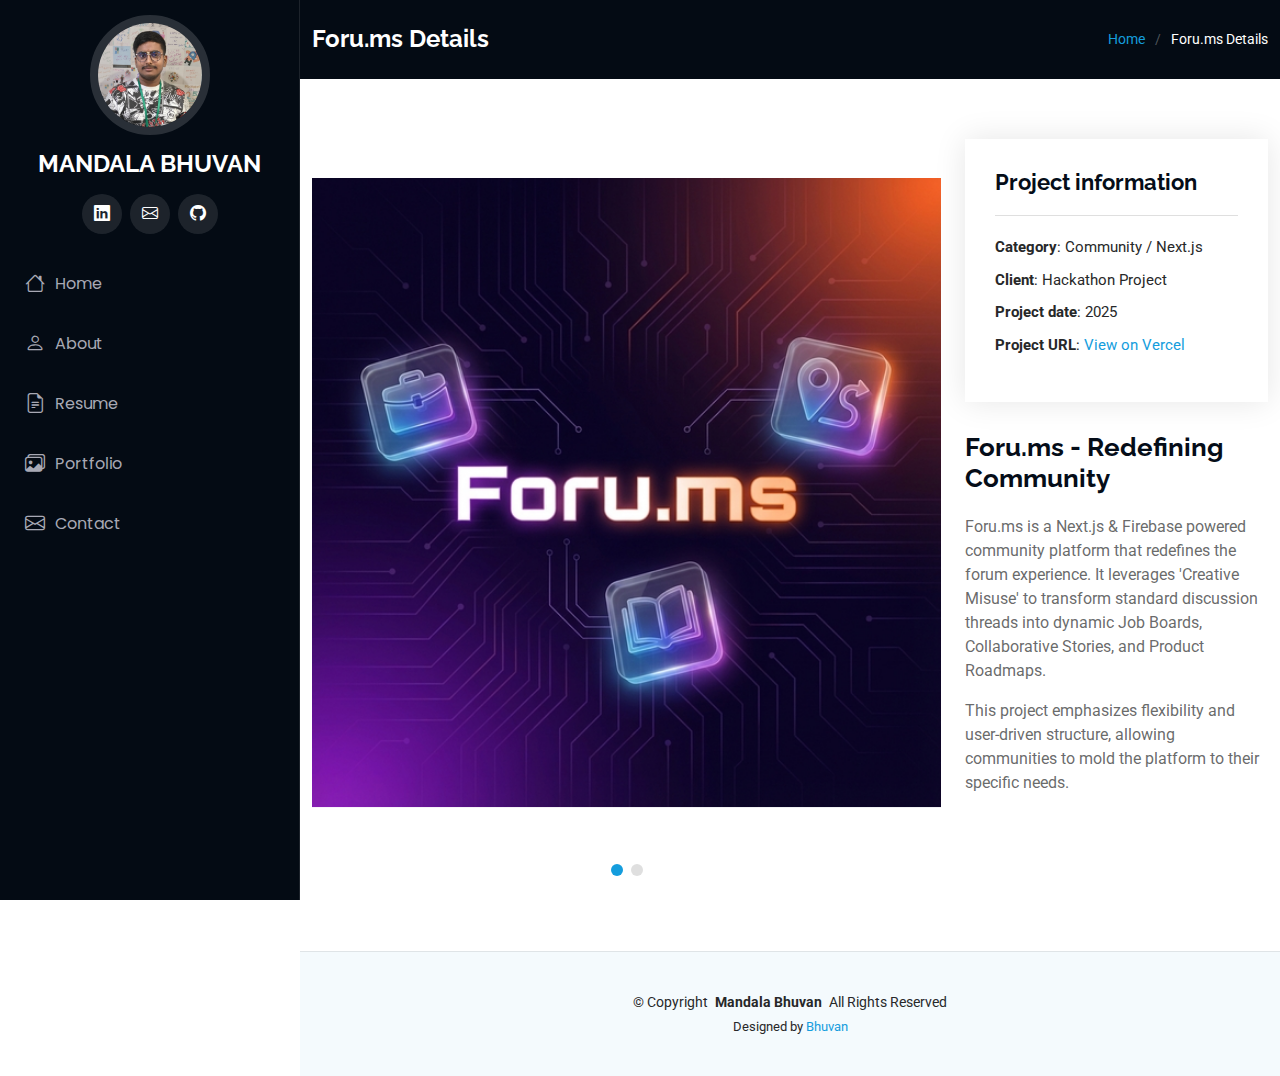
<file: portfolio-details-forums.html>
<!DOCTYPE html>
<html lang="en">

<head>
    <meta charset="utf-8">
    <meta content="width=device-width, initial-scale=1.0" name="viewport">
    <title>Bhuvi's Portfolio</title>
    <meta content="" name="description">
    <meta content="" name="keywords">

    <!-- Favicons -->
    <link href="BHU1.jpg" rel="icon">

    <!-- Fonts -->
    <link href="https://fonts.googleapis.com" rel="preconnect">
    <link href="https://fonts.gstatic.com" rel="preconnect" crossorigin>
    <link
        href="https://fonts.googleapis.com/css2?family=Roboto:ital,wght@0,100;0,300;0,400;0,500;0,700;0,900;1,100;1,300;1,400;1,500;1,700;1,900&family=Poppins:ital,wght@0,100;0,200;0,300;0,400;0,500;0,600;0,700;0,800;0,900;1,100;1,200;1,300;1,400;1,500;1,600;1,700;1,800;1,900&family=Raleway:ital,wght@0,100;0,200;0,300;0,400;0,500;0,600;0,700;0,800;0,900;1,100;1,200;1,300;1,400;1,500;1,600;1,700;1,800;1,900&display=swap"
        rel="stylesheet">

    <!-- Vendor CSS Files -->
    <link href="assets/vendor/bootstrap/css/bootstrap.min.css" rel="stylesheet">
    <link href="assets/vendor/bootstrap-icons/bootstrap-icons.css" rel="stylesheet">
    <link href="assets/vendor/aos/aos.css" rel="stylesheet">
    <link href="assets/vendor/glightbox/css/glightbox.min.css" rel="stylesheet">
    <link href="assets/vendor/swiper/swiper-bundle.min.css" rel="stylesheet">

    <!-- Main CSS File -->
    <link href="assets/css/main.css" rel="stylesheet">
</head>

<body class="portfolio-details-page">

    <header id="header" class="header dark-background d-flex flex-column">
        <i class="header-toggle d-xl-none bi bi-list"></i>

        <div class="profile-img">
            <img src="BHU1.jpg" alt="" class="img-fluid rounded-circle">
        </div>

        <a href="index.html" class="logo d-flex align-items-center justify-content-center">
            <h1 class="sitename">MANDALA BHUVAN</h1>
        </a>

        <div class="social-links text-center">
            <a href="https://www.linkedin.com/in/bhuvan1705" class="linkedin"><i class="bi bi-linkedin"></i></a>
            <a href="mailto:bhuvanamd17@gmail.com" class="google-plus"><i class="bi bi-envelope"></i></a>
            <a href="https://github.com/bhuvan1705" class="github"><i class="bi bi-github"></i></a>
        </div>

        <nav id="navmenu" class="navmenu">
            <ul>
                <li><a href="index.html#hero"><i class="bi bi-house navicon"></i>Home</a></li>
                <li><a href="index.html#about"><i class="bi bi-person navicon"></i> About</a></li>
                <li><a href="index.html#resume"><i class="bi bi-file-earmark-text navicon"></i> Resume</a></li>
                <li><a href="index.html#portfolio"><i class="bi bi-images navicon"></i> Portfolio</a></li>
                <li><a href="index.html#contact"><i class="bi bi-envelope navicon"></i> Contact</a></li>
            </ul>
        </nav>

    </header>

    <main class="main">

        <!-- Page Title -->
        <div class="page-title dark-background">
            <div class="container d-lg-flex justify-content-between align-items-center">
                <h1 class="mb-2 mb-lg-0">Foru.ms Details</h1>
                <nav class="breadcrumbs">
                    <ol>
                        <li><a href="index.html">Home</a></li>
                        <li class="current">Foru.ms Details</li>
                    </ol>
                </nav>
            </div>
        </div><!-- End Page Title -->

        <!-- Portfolio Details Section -->
        <section id="portfolio-details" class="portfolio-details section">

            <div class="container" data-aos="fade-up" data-aos-delay="100">

                <div class="row gy-4">

                    <div class="col-lg-8">
                        <div class="portfolio-details-slider swiper init-swiper">

                            <script type="application/json" class="swiper-config">
                {
                  "loop": true,
                  "speed": 600,
                  "autoplay": {
                    "delay": 5000
                  },
                  "slidesPerView": "auto",
                  "pagination": {
                    "el": ".swiper-pagination",
                    "type": "bullets",
                    "clickable": true
                  }
                }
              </script>

                            <div class="swiper-wrapper align-items-center">

                                <div class="swiper-slide">
                                    <img src="assets/img/FORUMS.jpg" alt="Foru.ms Logo">
                                </div>

                                <!-- Video Slide Placeholder -->
                                <div class="swiper-slide">
                                    <div class="ratio ratio-16x9">
                                        <!-- Replace 'VIDEO_ID' with actual YouTube video ID or use generic placeholder -->
                                        <div style="padding:56.25% 0 0 0;position:relative;"><iframe
                                                src="https://player.vimeo.com/video/1150677414?badge=0&amp;autopause=0&amp;player_id=0&amp;app_id=58479&amp;loop=1"
                                                frameborder="0"
                                                allow="autoplay; fullscreen; picture-in-picture; clipboard-write; encrypted-media; web-share"
                                                referrerpolicy="strict-origin-when-cross-origin"
                                                style="position:absolute;top:0;left:0;width:100%;height:100%;"
                                                title="Foru.ms"></iframe></div>
                                        <script src="https://player.vimeo.com/api/player.js"></script>
                                    </div>
                                </div>

                            </div>
                            <div class="swiper-pagination"></div>
                        </div>
                    </div>

                    <div class="col-lg-4">
                        <div class="portfolio-info" data-aos="fade-up" data-aos-delay="200">
                            <h3>Project information</h3>
                            <ul>
                                <li><strong>Category</strong>: Community / Next.js</li>
                                <li><strong>Client</strong>: Hackathon Project</li>
                                <li><strong>Project date</strong>: 2025</li>
                                <li><strong>Project URL</strong>: <a
                                        href="https://un-forum-vercel-devpost-hackathon.vercel.app/"
                                        target="_blank">View on Vercel</a></li>
                            </ul>
                        </div>
                        <div class="portfolio-description" data-aos="fade-up" data-aos-delay="300">
                            <h2>Foru.ms - Redefining Community</h2>
                            <p>
                                Foru.ms is a Next.js & Firebase powered community platform that redefines the forum
                                experience. It leverages 'Creative Misuse' to transform standard discussion threads into
                                dynamic Job Boards, Collaborative Stories, and Product Roadmaps.
                            </p>
                            <p>
                                This project emphasizes flexibility and user-driven structure, allowing communities to
                                mold the platform to their specific needs.
                            </p>
                        </div>
                    </div>

                </div>

            </div>

        </section><!-- /Portfolio Details Section -->

    </main>

    <footer id="footer" class="footer position-relative light-background">
        <div class="container">
            <div class="copyright text-center ">
                <p>© <span>Copyright</span> <strong class="px-1 sitename">Mandala Bhuvan</strong> <span>All Rights
                        Reserved</span></p>
            </div>
            <div class="credits">
                Designed by <a href="#">Bhuvan</a>
            </div>
        </div>
    </footer>

    <!-- Scroll Top -->
    <a href="#" id="scroll-top" class="scroll-top d-flex align-items-center justify-content-center"><i
            class="bi bi-arrow-up-short"></i></a>

    <!-- Preloader -->
    <div id="preloader"></div>

    <!-- Vendor JS Files -->
    <script src="assets/vendor/bootstrap/js/bootstrap.bundle.min.js"></script>
    <script src="assets/vendor/php-email-form/validate.js"></script>
    <script src="assets/vendor/aos/aos.js"></script>
    <script src="assets/vendor/typed.js/typed.umd.js"></script>
    <script src="assets/vendor/purecounter/purecounter_vanilla.js"></script>
    <script src="assets/vendor/waypoints/noframework.waypoints.js"></script>
    <script src="assets/vendor/glightbox/js/glightbox.min.js"></script>
    <script src="assets/vendor/imagesloaded/imagesloaded.pkgd.min.js"></script>
    <script src="assets/vendor/isotope-layout/isotope.pkgd.min.js"></script>
    <script src="assets/vendor/swiper/swiper-bundle.min.js"></script>

    <!-- Main JS File -->
    <script src="assets/js/main.js"></script>

</body>

</html>
</file>
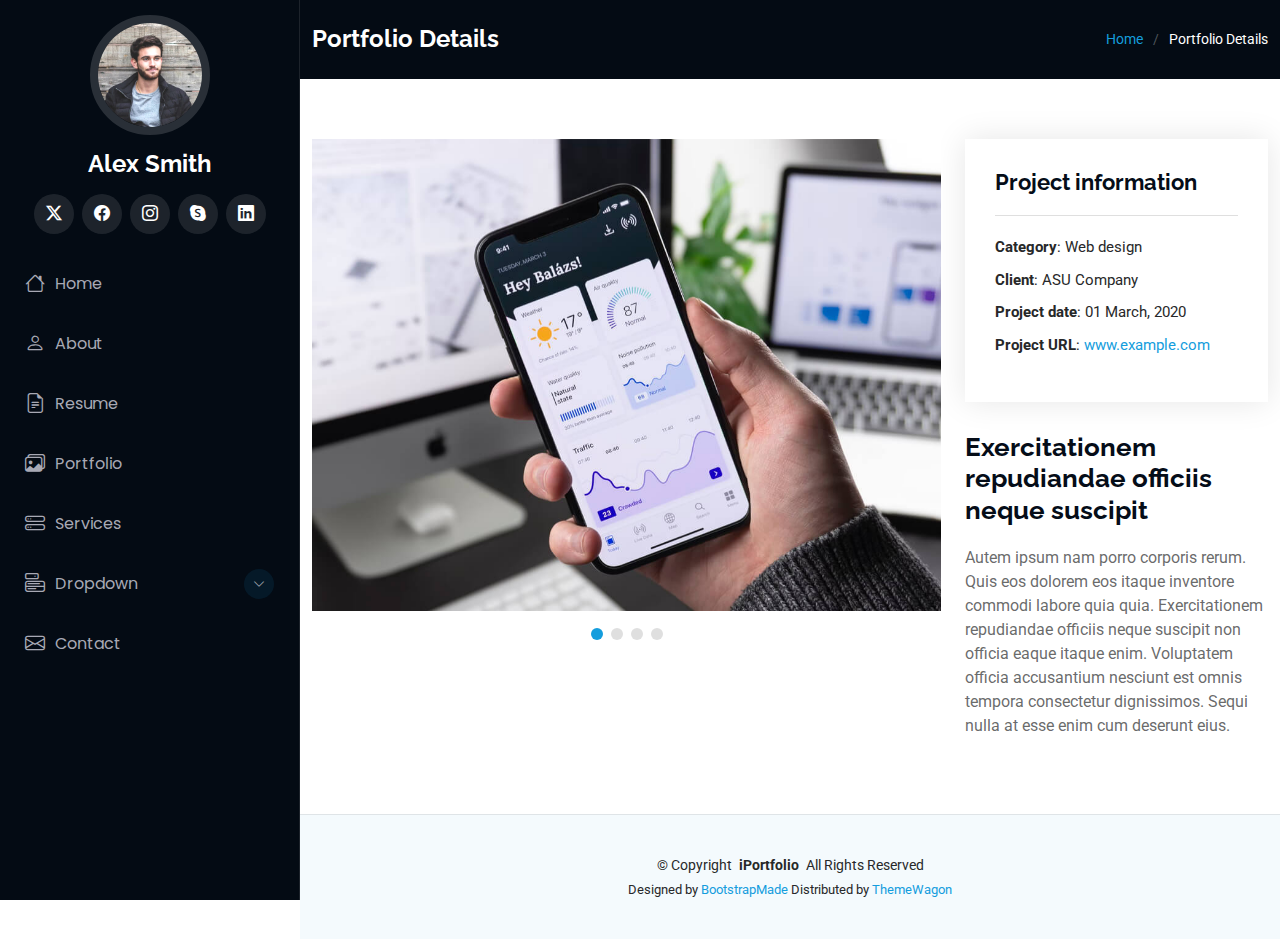
<file: portfolio-details.html>
<!DOCTYPE html>
<html lang="en">

<head>
  <meta charset="utf-8">
  <meta content="width=device-width, initial-scale=1.0" name="viewport">
  <title>Portfolio Details - iPortfolio Bootstrap Template</title>
  <meta content="" name="description">
  <meta content="" name="keywords">

  <!-- Favicons -->
  <link href="assets/img/favicon.png" rel="icon">
  <link href="assets/img/apple-touch-icon.png" rel="apple-touch-icon">

  <!-- Fonts -->
  <link href="https://fonts.googleapis.com" rel="preconnect">
  <link href="https://fonts.gstatic.com" rel="preconnect" crossorigin>
  <link href="https://fonts.googleapis.com/css2?family=Roboto:ital,wght@0,100;0,300;0,400;0,500;0,700;0,900;1,100;1,300;1,400;1,500;1,700;1,900&family=Poppins:ital,wght@0,100;0,200;0,300;0,400;0,500;0,600;0,700;0,800;0,900;1,100;1,200;1,300;1,400;1,500;1,600;1,700;1,800;1,900&family=Raleway:ital,wght@0,100;0,200;0,300;0,400;0,500;0,600;0,700;0,800;0,900;1,100;1,200;1,300;1,400;1,500;1,600;1,700;1,800;1,900&display=swap" rel="stylesheet">

  <!-- Vendor CSS Files -->
  <link href="assets/vendor/bootstrap/css/bootstrap.min.css" rel="stylesheet">
  <link href="assets/vendor/bootstrap-icons/bootstrap-icons.css" rel="stylesheet">
  <link href="assets/vendor/aos/aos.css" rel="stylesheet">
  <link href="assets/vendor/glightbox/css/glightbox.min.css" rel="stylesheet">
  <link href="assets/vendor/swiper/swiper-bundle.min.css" rel="stylesheet">

  <!-- Main CSS File -->
  <link href="assets/css/main.css" rel="stylesheet">

  <!-- =======================================================
  * Template Name: iPortfolio
  * Template URL: https://bootstrapmade.com/iportfolio-bootstrap-portfolio-websites-template/
  * Updated: Jun 29 2024 with Bootstrap v5.3.3
  * Author: BootstrapMade.com
  * License: https://bootstrapmade.com/license/
  ======================================================== -->
</head>

<body class="portfolio-details-page">

  <header id="header" class="header dark-background d-flex flex-column">
    <i class="header-toggle d-xl-none bi bi-list"></i>

    <div class="profile-img">
      <img src="assets/img/my-profile-img.jpg" alt="" class="img-fluid rounded-circle">
    </div>

    <a href="index.html" class="logo d-flex align-items-center justify-content-center">
      <!-- Uncomment the line below if you also wish to use an image logo -->
      <!-- <img src="assets/img/logo.png" alt=""> -->
      <h1 class="sitename">Alex Smith</h1>
    </a>

    <div class="social-links text-center">
      <a href="#" class="twitter"><i class="bi bi-twitter-x"></i></a>
      <a href="#" class="facebook"><i class="bi bi-facebook"></i></a>
      <a href="#" class="instagram"><i class="bi bi-instagram"></i></a>
      <a href="#" class="google-plus"><i class="bi bi-skype"></i></a>
      <a href="#" class="linkedin"><i class="bi bi-linkedin"></i></a>
    </div>

    <nav id="navmenu" class="navmenu">
      <ul>
        <li><a href="#hero"><i class="bi bi-house navicon"></i>Home</a></li>
        <li><a href="#about"><i class="bi bi-person navicon"></i> About</a></li>
        <li><a href="#resume"><i class="bi bi-file-earmark-text navicon"></i> Resume</a></li>
        <li><a href="#portfolio"><i class="bi bi-images navicon"></i> Portfolio</a></li>
        <li><a href="#services"><i class="bi bi-hdd-stack navicon"></i> Services</a></li>
        <li class="dropdown"><a href="#"><i class="bi bi-menu-button navicon"></i> <span>Dropdown</span> <i class="bi bi-chevron-down toggle-dropdown"></i></a>
          <ul>
            <li><a href="#">Dropdown 1</a></li>
            <li class="dropdown"><a href="#"><span>Deep Dropdown</span> <i class="bi bi-chevron-down toggle-dropdown"></i></a>
              <ul>
                <li><a href="#">Deep Dropdown 1</a></li>
                <li><a href="#">Deep Dropdown 2</a></li>
                <li><a href="#">Deep Dropdown 3</a></li>
                <li><a href="#">Deep Dropdown 4</a></li>
                <li><a href="#">Deep Dropdown 5</a></li>
              </ul>
            </li>
            <li><a href="#">Dropdown 2</a></li>
            <li><a href="#">Dropdown 3</a></li>
            <li><a href="#">Dropdown 4</a></li>
          </ul>
        </li>
        <li><a href="#contact"><i class="bi bi-envelope navicon"></i> Contact</a></li>
      </ul>
    </nav>

  </header>

  <main class="main">

    <!-- Page Title -->
    <div class="page-title dark-background">
      <div class="container d-lg-flex justify-content-between align-items-center">
        <h1 class="mb-2 mb-lg-0">Portfolio Details</h1>
        <nav class="breadcrumbs">
          <ol>
            <li><a href="index.html">Home</a></li>
            <li class="current">Portfolio Details</li>
          </ol>
        </nav>
      </div>
    </div><!-- End Page Title -->

    <!-- Portfolio Details Section -->
    <section id="portfolio-details" class="portfolio-details section">

      <div class="container" data-aos="fade-up" data-aos-delay="100">

        <div class="row gy-4">

          <div class="col-lg-8">
            <div class="portfolio-details-slider swiper init-swiper">

              <script type="application/json" class="swiper-config">
                {
                  "loop": true,
                  "speed": 600,
                  "autoplay": {
                    "delay": 5000
                  },
                  "slidesPerView": "auto",
                  "pagination": {
                    "el": ".swiper-pagination",
                    "type": "bullets",
                    "clickable": true
                  }
                }
              </script>

              <div class="swiper-wrapper align-items-center">

                <div class="swiper-slide">
                  <img src="assets/img/portfolio/app-1.jpg" alt="">
                </div>

                <div class="swiper-slide">
                  <img src="assets/img/portfolio/product-1.jpg" alt="">
                </div>

                <div class="swiper-slide">
                  <img src="assets/img/portfolio/branding-1.jpg" alt="">
                </div>

                <div class="swiper-slide">
                  <img src="assets/img/portfolio/books-1.jpg" alt="">
                </div>

              </div>
              <div class="swiper-pagination"></div>
            </div>
          </div>

          <div class="col-lg-4">
            <div class="portfolio-info" data-aos="fade-up" data-aos-delay="200">
              <h3>Project information</h3>
              <ul>
                <li><strong>Category</strong>: Web design</li>
                <li><strong>Client</strong>: ASU Company</li>
                <li><strong>Project date</strong>: 01 March, 2020</li>
                <li><strong>Project URL</strong>: <a href="#">www.example.com</a></li>
              </ul>
            </div>
            <div class="portfolio-description" data-aos="fade-up" data-aos-delay="300">
              <h2>Exercitationem repudiandae officiis neque suscipit</h2>
              <p>
                Autem ipsum nam porro corporis rerum. Quis eos dolorem eos itaque inventore commodi labore quia quia. Exercitationem repudiandae officiis neque suscipit non officia eaque itaque enim. Voluptatem officia accusantium nesciunt est omnis tempora consectetur dignissimos. Sequi nulla at esse enim cum deserunt eius.
              </p>
            </div>
          </div>

        </div>

      </div>

    </section><!-- /Portfolio Details Section -->

  </main>

  <footer id="footer" class="footer position-relative light-background">

    <div class="container">
      <div class="copyright text-center ">
        <p>© <span>Copyright</span> <strong class="px-1 sitename">iPortfolio</strong> <span>All Rights Reserved</span></p>
      </div>
      <div class="credits">
        <!-- All the links in the footer should remain intact. -->
        <!-- You can delete the links only if you've purchased the pro version. -->
        <!-- Licensing information: https://bootstrapmade.com/license/ -->
        <!-- Purchase the pro version with working PHP/AJAX contact form: [buy-url] -->
        Designed by <a href="https://bootstrapmade.com/">BootstrapMade</a> Distributed by <a href="https://themewagon.com">ThemeWagon</a>
      </div>
    </div>

  </footer>

  <!-- Scroll Top -->
  <a href="#" id="scroll-top" class="scroll-top d-flex align-items-center justify-content-center"><i class="bi bi-arrow-up-short"></i></a>

  <!-- Preloader -->
  <div id="preloader"></div>

  <!-- Vendor JS Files -->
  <script src="assets/vendor/bootstrap/js/bootstrap.bundle.min.js"></script>
  <script src="assets/vendor/php-email-form/validate.js"></script>
  <script src="assets/vendor/aos/aos.js"></script>
  <script src="assets/vendor/typed.js/typed.umd.js"></script>
  <script src="assets/vendor/purecounter/purecounter_vanilla.js"></script>
  <script src="assets/vendor/waypoints/noframework.waypoints.js"></script>
  <script src="assets/vendor/glightbox/js/glightbox.min.js"></script>
  <script src="assets/vendor/imagesloaded/imagesloaded.pkgd.min.js"></script>
  <script src="assets/vendor/isotope-layout/isotope.pkgd.min.js"></script>
  <script src="assets/vendor/swiper/swiper-bundle.min.js"></script>

  <!-- Main JS File -->
  <script src="assets/js/main.js"></script>

</body>

</html>
</file>
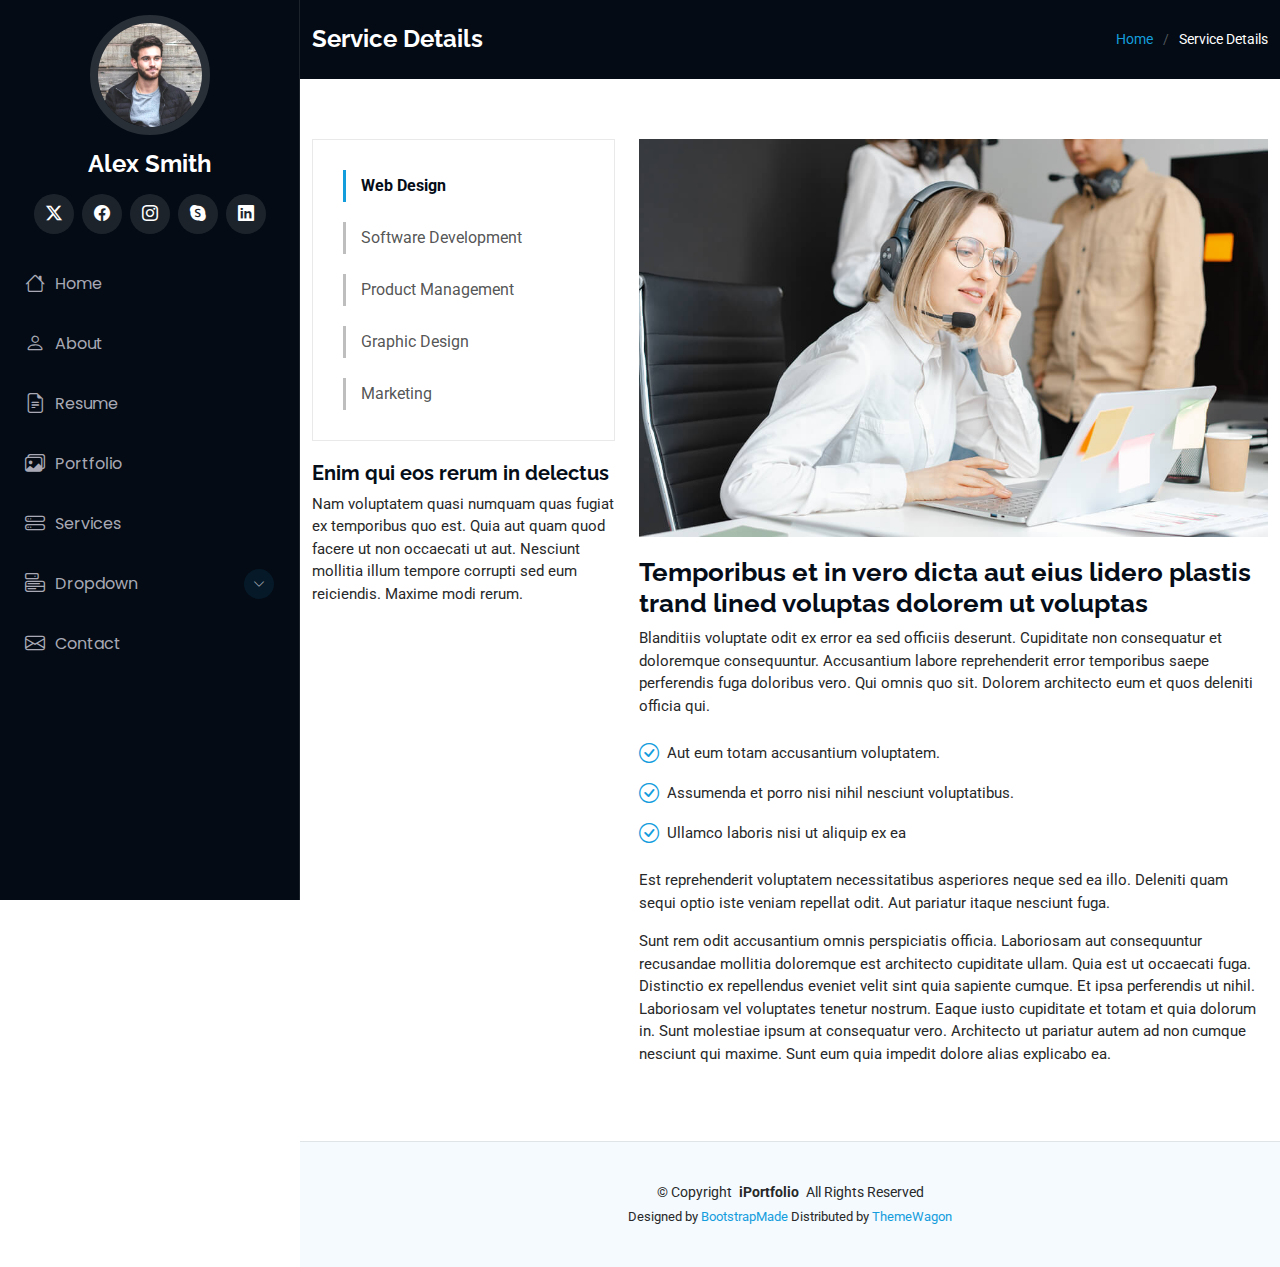
<file: service-details.html>
<!DOCTYPE html>
<html lang="en">

<head>
  <meta charset="utf-8">
  <meta content="width=device-width, initial-scale=1.0" name="viewport">
  <title>Service Details - iPortfolio Bootstrap Template</title>
  <meta content="" name="description">
  <meta content="" name="keywords">

  <!-- Favicons -->
  <link href="assets/img/favicon.png" rel="icon">
  <link href="assets/img/apple-touch-icon.png" rel="apple-touch-icon">

  <!-- Fonts -->
  <link href="https://fonts.googleapis.com" rel="preconnect">
  <link href="https://fonts.gstatic.com" rel="preconnect" crossorigin>
  <link href="https://fonts.googleapis.com/css2?family=Roboto:ital,wght@0,100;0,300;0,400;0,500;0,700;0,900;1,100;1,300;1,400;1,500;1,700;1,900&family=Poppins:ital,wght@0,100;0,200;0,300;0,400;0,500;0,600;0,700;0,800;0,900;1,100;1,200;1,300;1,400;1,500;1,600;1,700;1,800;1,900&family=Raleway:ital,wght@0,100;0,200;0,300;0,400;0,500;0,600;0,700;0,800;0,900;1,100;1,200;1,300;1,400;1,500;1,600;1,700;1,800;1,900&display=swap" rel="stylesheet">

  <!-- Vendor CSS Files -->
  <link href="assets/vendor/bootstrap/css/bootstrap.min.css" rel="stylesheet">
  <link href="assets/vendor/bootstrap-icons/bootstrap-icons.css" rel="stylesheet">
  <link href="assets/vendor/aos/aos.css" rel="stylesheet">
  <link href="assets/vendor/glightbox/css/glightbox.min.css" rel="stylesheet">
  <link href="assets/vendor/swiper/swiper-bundle.min.css" rel="stylesheet">

  <!-- Main CSS File -->
  <link href="assets/css/main.css" rel="stylesheet">

  <!-- =======================================================
  * Template Name: iPortfolio
  * Template URL: https://bootstrapmade.com/iportfolio-bootstrap-portfolio-websites-template/
  * Updated: Jun 29 2024 with Bootstrap v5.3.3
  * Author: BootstrapMade.com
  * License: https://bootstrapmade.com/license/
  ======================================================== -->
</head>

<body class="service-details-page">

  <header id="header" class="header dark-background d-flex flex-column">
    <i class="header-toggle d-xl-none bi bi-list"></i>

    <div class="profile-img">
      <img src="assets/img/my-profile-img.jpg" alt="" class="img-fluid rounded-circle">
    </div>

    <a href="index.html" class="logo d-flex align-items-center justify-content-center">
      <!-- Uncomment the line below if you also wish to use an image logo -->
      <!-- <img src="assets/img/logo.png" alt=""> -->
      <h1 class="sitename">Alex Smith</h1>
    </a>

    <div class="social-links text-center">
      <a href="#" class="twitter"><i class="bi bi-twitter-x"></i></a>
      <a href="#" class="facebook"><i class="bi bi-facebook"></i></a>
      <a href="#" class="instagram"><i class="bi bi-instagram"></i></a>
      <a href="#" class="google-plus"><i class="bi bi-skype"></i></a>
      <a href="#" class="linkedin"><i class="bi bi-linkedin"></i></a>
    </div>

    <nav id="navmenu" class="navmenu">
      <ul>
        <li><a href="#hero"><i class="bi bi-house navicon"></i>Home</a></li>
        <li><a href="#about"><i class="bi bi-person navicon"></i> About</a></li>
        <li><a href="#resume"><i class="bi bi-file-earmark-text navicon"></i> Resume</a></li>
        <li><a href="#portfolio"><i class="bi bi-images navicon"></i> Portfolio</a></li>
        <li><a href="#services"><i class="bi bi-hdd-stack navicon"></i> Services</a></li>
        <li class="dropdown"><a href="#"><i class="bi bi-menu-button navicon"></i> <span>Dropdown</span> <i class="bi bi-chevron-down toggle-dropdown"></i></a>
          <ul>
            <li><a href="#">Dropdown 1</a></li>
            <li class="dropdown"><a href="#"><span>Deep Dropdown</span> <i class="bi bi-chevron-down toggle-dropdown"></i></a>
              <ul>
                <li><a href="#">Deep Dropdown 1</a></li>
                <li><a href="#">Deep Dropdown 2</a></li>
                <li><a href="#">Deep Dropdown 3</a></li>
                <li><a href="#">Deep Dropdown 4</a></li>
                <li><a href="#">Deep Dropdown 5</a></li>
              </ul>
            </li>
            <li><a href="#">Dropdown 2</a></li>
            <li><a href="#">Dropdown 3</a></li>
            <li><a href="#">Dropdown 4</a></li>
          </ul>
        </li>
        <li><a href="#contact"><i class="bi bi-envelope navicon"></i> Contact</a></li>
      </ul>
    </nav>

  </header>

  <main class="main">

    <!-- Page Title -->
    <div class="page-title dark-background">
      <div class="container d-lg-flex justify-content-between align-items-center">
        <h1 class="mb-2 mb-lg-0">Service Details</h1>
        <nav class="breadcrumbs">
          <ol>
            <li><a href="index.html">Home</a></li>
            <li class="current">Service Details</li>
          </ol>
        </nav>
      </div>
    </div><!-- End Page Title -->

    <!-- Service Details Section -->
    <section id="service-details" class="service-details section">

      <div class="container">

        <div class="row gy-4">

          <div class="col-lg-4" data-aos="fade-up" data-aos-delay="100">
            <div class="services-list">
              <a href="#" class="active">Web Design</a>
              <a href="#">Software Development</a>
              <a href="#">Product Management</a>
              <a href="#">Graphic Design</a>
              <a href="#">Marketing</a>
            </div>

            <h4>Enim qui eos rerum in delectus</h4>
            <p>Nam voluptatem quasi numquam quas fugiat ex temporibus quo est. Quia aut quam quod facere ut non occaecati ut aut. Nesciunt mollitia illum tempore corrupti sed eum reiciendis. Maxime modi rerum.</p>
          </div>

          <div class="col-lg-8" data-aos="fade-up" data-aos-delay="200">
            <img src="assets/img/services.jpg" alt="" class="img-fluid services-img">
            <h3>Temporibus et in vero dicta aut eius lidero plastis trand lined voluptas dolorem ut voluptas</h3>
            <p>
              Blanditiis voluptate odit ex error ea sed officiis deserunt. Cupiditate non consequatur et doloremque consequuntur. Accusantium labore reprehenderit error temporibus saepe perferendis fuga doloribus vero. Qui omnis quo sit. Dolorem architecto eum et quos deleniti officia qui.
            </p>
            <ul>
              <li><i class="bi bi-check-circle"></i> <span>Aut eum totam accusantium voluptatem.</span></li>
              <li><i class="bi bi-check-circle"></i> <span>Assumenda et porro nisi nihil nesciunt voluptatibus.</span></li>
              <li><i class="bi bi-check-circle"></i> <span>Ullamco laboris nisi ut aliquip ex ea</span></li>
            </ul>
            <p>
              Est reprehenderit voluptatem necessitatibus asperiores neque sed ea illo. Deleniti quam sequi optio iste veniam repellat odit. Aut pariatur itaque nesciunt fuga.
            </p>
            <p>
              Sunt rem odit accusantium omnis perspiciatis officia. Laboriosam aut consequuntur recusandae mollitia doloremque est architecto cupiditate ullam. Quia est ut occaecati fuga. Distinctio ex repellendus eveniet velit sint quia sapiente cumque. Et ipsa perferendis ut nihil. Laboriosam vel voluptates tenetur nostrum. Eaque iusto cupiditate et totam et quia dolorum in. Sunt molestiae ipsum at consequatur vero. Architecto ut pariatur autem ad non cumque nesciunt qui maxime. Sunt eum quia impedit dolore alias explicabo ea.
            </p>
          </div>

        </div>

      </div>

    </section><!-- /Service Details Section -->

  </main>

  <footer id="footer" class="footer position-relative light-background">

    <div class="container">
      <div class="copyright text-center ">
        <p>© <span>Copyright</span> <strong class="px-1 sitename">iPortfolio</strong> <span>All Rights Reserved</span></p>
      </div>
      <div class="credits">
        <!-- All the links in the footer should remain intact. -->
        <!-- You can delete the links only if you've purchased the pro version. -->
        <!-- Licensing information: https://bootstrapmade.com/license/ -->
        <!-- Purchase the pro version with working PHP/AJAX contact form: [buy-url] -->
        Designed by <a href="https://bootstrapmade.com/">BootstrapMade</a> Distributed by <a href="https://themewagon.com">ThemeWagon</a>
      </div>
    </div>

  </footer>

  <!-- Scroll Top -->
  <a href="#" id="scroll-top" class="scroll-top d-flex align-items-center justify-content-center"><i class="bi bi-arrow-up-short"></i></a>

  <!-- Preloader -->
  <div id="preloader"></div>

  <!-- Vendor JS Files -->
  <script src="assets/vendor/bootstrap/js/bootstrap.bundle.min.js"></script>
  <script src="assets/vendor/php-email-form/validate.js"></script>
  <script src="assets/vendor/aos/aos.js"></script>
  <script src="assets/vendor/typed.js/typed.umd.js"></script>
  <script src="assets/vendor/purecounter/purecounter_vanilla.js"></script>
  <script src="assets/vendor/waypoints/noframework.waypoints.js"></script>
  <script src="assets/vendor/glightbox/js/glightbox.min.js"></script>
  <script src="assets/vendor/imagesloaded/imagesloaded.pkgd.min.js"></script>
  <script src="assets/vendor/isotope-layout/isotope.pkgd.min.js"></script>
  <script src="assets/vendor/swiper/swiper-bundle.min.js"></script>

  <!-- Main JS File -->
  <script src="assets/js/main.js"></script>

</body>

</html>
</file>
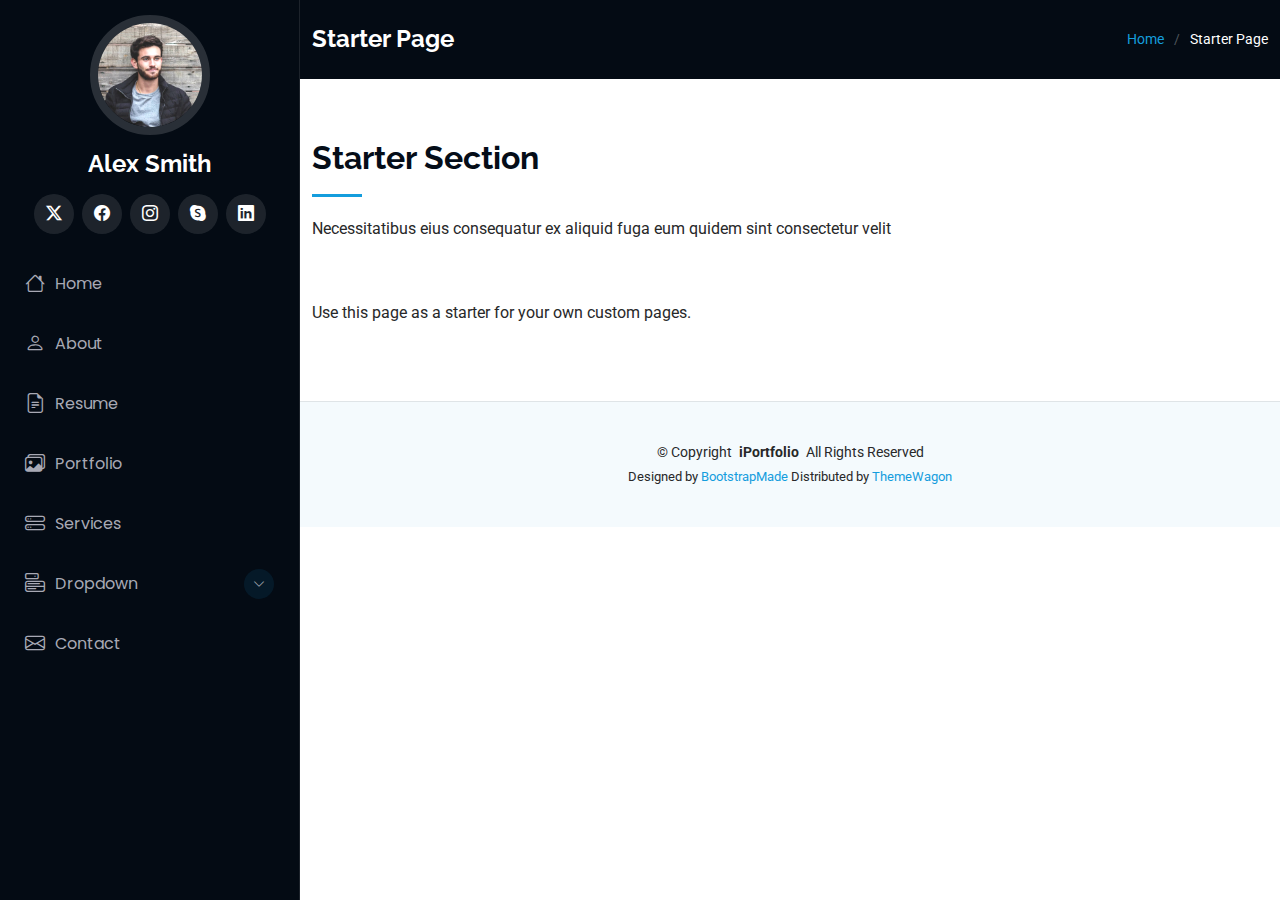
<file: starter-page.html>
<!DOCTYPE html>
<html lang="en">

<head>
  <meta charset="utf-8">
  <meta content="width=device-width, initial-scale=1.0" name="viewport">
  <title>Starter Page - iPortfolio Bootstrap Template</title>
  <meta content="" name="description">
  <meta content="" name="keywords">

  <!-- Favicons -->
  <link href="assets/img/favicon.png" rel="icon">
  <link href="assets/img/apple-touch-icon.png" rel="apple-touch-icon">

  <!-- Fonts -->
  <link href="https://fonts.googleapis.com" rel="preconnect">
  <link href="https://fonts.gstatic.com" rel="preconnect" crossorigin>
  <link href="https://fonts.googleapis.com/css2?family=Roboto:ital,wght@0,100;0,300;0,400;0,500;0,700;0,900;1,100;1,300;1,400;1,500;1,700;1,900&family=Poppins:ital,wght@0,100;0,200;0,300;0,400;0,500;0,600;0,700;0,800;0,900;1,100;1,200;1,300;1,400;1,500;1,600;1,700;1,800;1,900&family=Raleway:ital,wght@0,100;0,200;0,300;0,400;0,500;0,600;0,700;0,800;0,900;1,100;1,200;1,300;1,400;1,500;1,600;1,700;1,800;1,900&display=swap" rel="stylesheet">

  <!-- Vendor CSS Files -->
  <link href="assets/vendor/bootstrap/css/bootstrap.min.css" rel="stylesheet">
  <link href="assets/vendor/bootstrap-icons/bootstrap-icons.css" rel="stylesheet">
  <link href="assets/vendor/aos/aos.css" rel="stylesheet">
  <link href="assets/vendor/glightbox/css/glightbox.min.css" rel="stylesheet">
  <link href="assets/vendor/swiper/swiper-bundle.min.css" rel="stylesheet">

  <!-- Main CSS File -->
  <link href="assets/css/main.css" rel="stylesheet">

  <!-- =======================================================
  * Template Name: iPortfolio
  * Template URL: https://bootstrapmade.com/iportfolio-bootstrap-portfolio-websites-template/
  * Updated: Jun 29 2024 with Bootstrap v5.3.3
  * Author: BootstrapMade.com
  * License: https://bootstrapmade.com/license/
  ======================================================== -->
</head>

<body class="starter-page-page">

  <header id="header" class="header dark-background d-flex flex-column">
    <i class="header-toggle d-xl-none bi bi-list"></i>

    <div class="profile-img">
      <img src="assets/img/my-profile-img.jpg" alt="" class="img-fluid rounded-circle">
    </div>

    <a href="index.html" class="logo d-flex align-items-center justify-content-center">
      <!-- Uncomment the line below if you also wish to use an image logo -->
      <!-- <img src="assets/img/logo.png" alt=""> -->
      <h1 class="sitename">Alex Smith</h1>
    </a>

    <div class="social-links text-center">
      <a href="#" class="twitter"><i class="bi bi-twitter-x"></i></a>
      <a href="#" class="facebook"><i class="bi bi-facebook"></i></a>
      <a href="#" class="instagram"><i class="bi bi-instagram"></i></a>
      <a href="#" class="google-plus"><i class="bi bi-skype"></i></a>
      <a href="#" class="linkedin"><i class="bi bi-linkedin"></i></a>
    </div>

    <nav id="navmenu" class="navmenu">
      <ul>
        <li><a href="#hero"><i class="bi bi-house navicon"></i>Home</a></li>
        <li><a href="#about"><i class="bi bi-person navicon"></i> About</a></li>
        <li><a href="#resume"><i class="bi bi-file-earmark-text navicon"></i> Resume</a></li>
        <li><a href="#portfolio"><i class="bi bi-images navicon"></i> Portfolio</a></li>
        <li><a href="#services"><i class="bi bi-hdd-stack navicon"></i> Services</a></li>
        <li class="dropdown"><a href="#"><i class="bi bi-menu-button navicon"></i> <span>Dropdown</span> <i class="bi bi-chevron-down toggle-dropdown"></i></a>
          <ul>
            <li><a href="#">Dropdown 1</a></li>
            <li class="dropdown"><a href="#"><span>Deep Dropdown</span> <i class="bi bi-chevron-down toggle-dropdown"></i></a>
              <ul>
                <li><a href="#">Deep Dropdown 1</a></li>
                <li><a href="#">Deep Dropdown 2</a></li>
                <li><a href="#">Deep Dropdown 3</a></li>
                <li><a href="#">Deep Dropdown 4</a></li>
                <li><a href="#">Deep Dropdown 5</a></li>
              </ul>
            </li>
            <li><a href="#">Dropdown 2</a></li>
            <li><a href="#">Dropdown 3</a></li>
            <li><a href="#">Dropdown 4</a></li>
          </ul>
        </li>
        <li><a href="#contact"><i class="bi bi-envelope navicon"></i> Contact</a></li>
      </ul>
    </nav>

  </header>

  <main class="main">

    <!-- Page Title -->
    <div class="page-title dark-background">
      <div class="container d-lg-flex justify-content-between align-items-center">
        <h1 class="mb-2 mb-lg-0">Starter Page</h1>
        <nav class="breadcrumbs">
          <ol>
            <li><a href="index.html">Home</a></li>
            <li class="current">Starter Page</li>
          </ol>
        </nav>
      </div>
    </div><!-- End Page Title -->

    <!-- Starter Section Section -->
    <section id="starter-section" class="starter-section section">

      <!-- Section Title -->
      <div class="container section-title" data-aos="fade-up">
        <h2>Starter Section</h2>
        <p>Necessitatibus eius consequatur ex aliquid fuga eum quidem sint consectetur velit</p>
      </div><!-- End Section Title -->

      <div class="container" data-aos="fade-up">
        <p>Use this page as a starter for your own custom pages.</p>
      </div>

    </section><!-- /Starter Section Section -->

  </main>

  <footer id="footer" class="footer position-relative light-background">

    <div class="container">
      <div class="copyright text-center ">
        <p>© <span>Copyright</span> <strong class="px-1 sitename">iPortfolio</strong> <span>All Rights Reserved</span></p>
      </div>
      <div class="credits">
        <!-- All the links in the footer should remain intact. -->
        <!-- You can delete the links only if you've purchased the pro version. -->
        <!-- Licensing information: https://bootstrapmade.com/license/ -->
        <!-- Purchase the pro version with working PHP/AJAX contact form: [buy-url] -->
        Designed by <a href="https://bootstrapmade.com/">BootstrapMade</a> Distributed by <a href="https://themewagon.com">ThemeWagon</a>
      </div>
    </div>

  </footer>

  <!-- Scroll Top -->
  <a href="#" id="scroll-top" class="scroll-top d-flex align-items-center justify-content-center"><i class="bi bi-arrow-up-short"></i></a>

  <!-- Preloader -->
  <div id="preloader"></div>

  <!-- Vendor JS Files -->
  <script src="assets/vendor/bootstrap/js/bootstrap.bundle.min.js"></script>
  <script src="assets/vendor/php-email-form/validate.js"></script>
  <script src="assets/vendor/aos/aos.js"></script>
  <script src="assets/vendor/typed.js/typed.umd.js"></script>
  <script src="assets/vendor/purecounter/purecounter_vanilla.js"></script>
  <script src="assets/vendor/waypoints/noframework.waypoints.js"></script>
  <script src="assets/vendor/glightbox/js/glightbox.min.js"></script>
  <script src="assets/vendor/imagesloaded/imagesloaded.pkgd.min.js"></script>
  <script src="assets/vendor/isotope-layout/isotope.pkgd.min.js"></script>
  <script src="assets/vendor/swiper/swiper-bundle.min.js"></script>

  <!-- Main JS File -->
  <script src="assets/js/main.js"></script>

</body>

</html>
</file>
<file: assets/css/main.css>
/**
* Template Name: iPortfolio
* Template URL: https://bootstrapmade.com/iportfolio-bootstrap-portfolio-websites-template/
* Updated: Jun 29 2024 with Bootstrap v5.3.3
* Author: BootstrapMade.com
* License: https://bootstrapmade.com/license/
*/

/*--------------------------------------------------------------
# Font & Color Variables
# Help: https://bootstrapmade.com/color-system/
--------------------------------------------------------------*/
/* Fonts */
:root {
  --default-font: "Roboto", system-ui, -apple-system, "Segoe UI", Roboto, "Helvetica Neue", Arial, "Noto Sans", "Liberation Sans", sans-serif, "Apple Color Emoji", "Segoe UI Emoji", "Segoe UI Symbol", "Noto Color Emoji";
  --heading-font: "Raleway", sans-serif;
  --nav-font: "Poppins", sans-serif;
}

/* Global Colors - The following color variables are used throughout the website. Updating them here will change the color scheme of the entire website */
:root {
  --background-color: #ffffff;
  /* Background color for the entire website, including individual sections */
  --default-color: #272829;
  /* Default color used for the majority of the text content across the entire website */
  --heading-color: #050d18;
  /* Color for headings, subheadings and title throughout the website */
  --accent-color: #149ddd;
  /* Accent color that represents your brand on the website. It's used for buttons, links, and other elements that need to stand out */
  --surface-color: #ffffff;
  /* The surface color is used as a background of boxed elements within sections, such as cards, icon boxes, or other elements that require a visual separation from the global background. */
  --contrast-color: #ffffff;
  /* Contrast color for text, ensuring readability against backgrounds of accent, heading, or default colors. */
}

/* Nav Menu Colors - The following color variables are used specifically for the navigation menu. They are separate from the global colors to allow for more customization options */
:root {
  --nav-color: #a8a9b4;
  /* The default color of the main navmenu links */
  --nav-hover-color: #ffffff;
  /* Applied to main navmenu links when they are hovered over or active */
  --nav-mobile-background-color: #040b14;
  /* Used as the background color for mobile navigation menu */
  --nav-dropdown-background-color: #040b14;
  /* Used as the background color for dropdown items that appear when hovering over primary navigation items */
  --nav-dropdown-color: #a8a9b4;
  /* Used for navigation links of the dropdown items in the navigation menu. */
  --nav-dropdown-hover-color: #ffffff;
  /* Similar to --nav-hover-color, this color is applied to dropdown navigation links when they are hovered over. */
}

/* Color Presets - These classes override global colors when applied to any section or element, providing reuse of the sam color scheme. */

.light-background {
  --background-color: #f4fafd;
  --surface-color: #ffffff;
}

.dark-background {
  --background-color: #040b14;
  --default-color: #ffffff;
  --heading-color: #ffffff;
  --surface-color: #151f2b;
  --contrast-color: #ffffff;
}

/* Smooth scroll */
:root {
  scroll-behavior: smooth;
}

/*--------------------------------------------------------------
# General Styling & Shared Classes
--------------------------------------------------------------*/
body {
  color: var(--default-color);
  background-color: var(--background-color);
  font-family: var(--default-font);
}

a {
  color: var(--accent-color);
  text-decoration: none;
  transition: 0.3s;
}

a:hover {
  color: color-mix(in srgb, var(--accent-color), transparent 25%);
  text-decoration: none;
}

h1,
h2,
h3,
h4,
h5,
h6 {
  color: var(--heading-color);
  font-family: var(--heading-font);
}

/* PHP Email Form Messages
------------------------------*/
.php-email-form .error-message {
  display: none;
  background: #df1529;
  color: #ffffff;
  text-align: left;
  padding: 15px;
  margin-bottom: 24px;
  font-weight: 600;
}

.php-email-form .sent-message {
  display: none;
  color: #ffffff;
  background: #059652;
  text-align: center;
  padding: 15px;
  margin-bottom: 24px;
  font-weight: 600;
}

.php-email-form .loading {
  display: none;
  background: var(--surface-color);
  text-align: center;
  padding: 15px;
  margin-bottom: 24px;
}

.php-email-form .loading:before {
  content: "";
  display: inline-block;
  border-radius: 50%;
  width: 24px;
  height: 24px;
  margin: 0 10px -6px 0;
  border: 3px solid var(--accent-color);
  border-top-color: var(--surface-color);
  animation: php-email-form-loading 1s linear infinite;
}

@keyframes php-email-form-loading {
  0% {
    transform: rotate(0deg);
  }

  100% {
    transform: rotate(360deg);
  }
}

/*--------------------------------------------------------------
# Global Header
--------------------------------------------------------------*/
.header {
  color: var(--default-color);
  background-color: var(--background-color);
  position: fixed;
  top: 0;
  left: 0;
  bottom: 0;
  padding: 0 15px;
  width: 300px;
  transition: all ease-in-out 0.3s;
  overflow-y: auto;
  z-index: 997;
  border-right: 1px solid color-mix(in srgb, var(--default-color), transparent 90%);
}

.header .profile-img img {
  margin: 15px auto;
  display: block;
  width: 120px;
  height: 120px;
  object-fit: cover;
  border: 8px solid color-mix(in srgb, var(--default-color), transparent 85%);
}

.cert-title {
  font-weight: 700;
  color: var(--accent-color);
  text-transform: uppercase;
  font-size: 16px;
  position: relative;
  display: inline-block;
  transition: 0.3s;
}

.cert-title:hover {
  text-decoration: underline;
  transform: translateX(5px);
}


.header .logo {
  line-height: 1;
  margin-bottom: 15px;
}

.header .logo img {
  max-height: 32px;
  margin-right: 8px;
}

.header .logo h1 {
  font-size: 24px;
  margin: 0;
  font-weight: 700;
  color: var(--heading-color);
}

.header .social-links {
  margin: 0 0 20px 0;
}

.header .social-links a {
  font-size: 16px;
  display: inline-flex;
  align-items: center;
  justify-content: center;
  background: color-mix(in srgb, var(--default-color), transparent 90%);
  color: var(--default-color);
  margin: 0 2px;
  border-radius: 50%;
  text-align: center;
  width: 40px;
  height: 40px;
  transition: 0.3s;
}

.header .social-links a:hover {
  color: var(--contrast-color);
  background: var(--accent-color);
}

@media (min-width: 1200px) {

  .header~main,
  .header~#footer {
    margin-left: 300px;
  }
}

@media (max-width: 1199px) {
  .header {
    left: -100%;
  }
}

.header.header-show {
  left: 0;
}

.header .header-toggle {
  color: var(--contrast-color);
  background-color: var(--accent-color);
  font-size: 22px;
  display: flex;
  align-items: center;
  justify-content: center;
  width: 40px;
  height: 40px;
  border-radius: 50%;
  cursor: pointer;
  position: fixed;
  top: 15px;
  right: 15px;
  z-index: 9999;
  transition: background-color 0.3s;
}

.header .header-toggle:hover {
  color: var(--contrast-color);
  background-color: color-mix(in srgb, var(--accent-color) 90%, white 15%);
}

/*--------------------------------------------------------------
# Navigation Menu
--------------------------------------------------------------*/
.mobile-nav-toggle {
  display: none;
}

.navmenu {
  padding: 0;
  z-index: 9997;
}

.navmenu ul {
  list-style: none;
  padding: 0 0 20px 0;
  margin: 0;
}

.navmenu a,
.navmenu a:focus {
  color: var(--nav-color);
  padding: 15px 10px;
  font-family: var(--nav-font);
  font-size: 16px;
  font-weight: 400;
  display: flex;
  align-items: center;
  white-space: nowrap;
  transition: 0.3s;
  width: 100%;
}

.navmenu a .navicon,
.navmenu a:focus .navicon {
  font-size: 20px;
  margin-right: 10px;
}

.navmenu a .toggle-dropdown,
.navmenu a:focus .toggle-dropdown {
  font-size: 12px;
  line-height: 0;
  margin-left: auto;
  width: 30px;
  height: 30px;
  display: flex;
  align-items: center;
  justify-content: center;
  border-radius: 50%;
  transition: 0.3s;
  flex-shrink: 0;
  background-color: color-mix(in srgb, var(--accent-color), transparent 90%);
}

.navmenu a .toggle-dropdown:hover,
.navmenu a:focus .toggle-dropdown:hover {
  background-color: var(--accent-color);
  color: var(--contrast-color);
}

.navmenu a:hover,
.navmenu .active,
.navmenu .active:focus {
  color: var(--nav-hover-color);
}

.navmenu a:hover .navicon,
.navmenu .active .navicon,
.navmenu .active:focus .navicon {
  color: var(--accent-color);
}

.navmenu .active .toggle-dropdown,
.navmenu .active:focus .toggle-dropdown {
  background-color: var(--accent-color);
  color: var(--contrast-color);
  transform: rotate(180deg);
}

.navmenu .dropdown {
  display: block;
}

.navmenu .dropdown a,
.navmenu .dropdown a:focus {
  color: --nav-dropdown-color;
}

.navmenu .dropdown a:hover,
.navmenu .dropdown .active,
.navmenu .dropdown .active:focus {
  color: var(--nav-dropdown-hover-color);
}

.navmenu .dropdown ul {
  position: static;
  display: none;
  z-index: 99;
  padding: 5px 10px;
  margin: 5px 10px;
  background-color: var(--nav-dropdown-background-color);
  border: 1px solid color-mix(in srgb, var(--default-color), transparent 90%);
  box-shadow: none;
  transition: all 0.5s ease-in-out;
}

.navmenu .dropdown ul ul {
  background-color: rgba(33, 37, 41, 0.1);
}

.navmenu .dropdown>.dropdown-active {
  display: block;
  background-color: rgba(33, 37, 41, 0.03);
}

/*--------------------------------------------------------------
# Global Footer
--------------------------------------------------------------*/
.footer {
  color: var(--default-color);
  background-color: var(--background-color);
  font-size: 14px;
  padding: 40px 0;
  position: relative;
  border-top: 1px solid color-mix(in srgb, var(--default-color), transparent 90%);
}

.footer .copyright p {
  margin-bottom: 0;
}

.footer .credits {
  margin-top: 4px;
  font-size: 13px;
  text-align: center;
}

/*--------------------------------------------------------------
# Preloader
--------------------------------------------------------------*/
#preloader {
  position: fixed;
  inset: 0;
  z-index: 999999;
  overflow: hidden;
  background: var(--background-color);
  transition: all 0.6s ease-out;
}

#preloader:before {
  content: "";
  position: fixed;
  top: calc(50% - 30px);
  left: calc(50% - 30px);
  border: 6px solid #ffffff;
  border-color: var(--accent-color) transparent var(--accent-color) transparent;
  border-radius: 50%;
  width: 60px;
  height: 60px;
  animation: animate-preloader 1.5s linear infinite;
}

@keyframes animate-preloader {
  0% {
    transform: rotate(0deg);
  }

  100% {
    transform: rotate(360deg);
  }
}

/*--------------------------------------------------------------
# Scroll Top Button
--------------------------------------------------------------*/
.scroll-top {
  position: fixed;
  visibility: hidden;
  opacity: 0;
  right: 15px;
  bottom: -15px;
  z-index: 99999;
  background-color: var(--accent-color);
  width: 44px;
  height: 44px;
  border-radius: 50px;
  transition: all 0.4s;
}

.scroll-top i {
  font-size: 24px;
  color: var(--contrast-color);
  line-height: 0;
}

.scroll-top:hover {
  background-color: color-mix(in srgb, var(--accent-color), transparent 20%);
  color: var(--contrast-color);
}

.scroll-top.active {
  visibility: visible;
  opacity: 1;
  bottom: 15px;
}

/*--------------------------------------------------------------
# Disable aos animation delay on mobile devices
--------------------------------------------------------------*/
@media screen and (max-width: 768px) {
  [data-aos-delay] {
    transition-delay: 0 !important;
  }
}

/*--------------------------------------------------------------
# Global Page Titles & Breadcrumbs
--------------------------------------------------------------*/
.page-title {
  color: var(--default-color);
  background-color: var(--background-color);
  padding: 25px 0;
  position: relative;
}

.page-title h1 {
  font-size: 24px;
  font-weight: 700;
}

.page-title .breadcrumbs ol {
  display: flex;
  flex-wrap: wrap;
  list-style: none;
  padding: 0;
  margin: 0;
  font-size: 14px;
  font-weight: 400;
}

.page-title .breadcrumbs ol li+li {
  padding-left: 10px;
}

.page-title .breadcrumbs ol li+li::before {
  content: "/";
  display: inline-block;
  padding-right: 10px;
  color: color-mix(in srgb, var(--default-color), transparent 70%);
}

/*--------------------------------------------------------------
# Global Sections
--------------------------------------------------------------*/
section,
.section {
  color: var(--default-color);
  background-color: var(--background-color);
  padding: 60px 0;
  overflow: clip;
}

/*--------------------------------------------------------------
# Global Section Titles
--------------------------------------------------------------*/
.section-title {
  padding-bottom: 60px;
  position: relative;
}

.section-title h2 {
  font-size: 32px;
  font-weight: 700;
  margin-bottom: 20px;
  padding-bottom: 20px;
  position: relative;
}

.section-title h2:after {
  content: "";
  position: absolute;
  display: block;
  width: 50px;
  height: 3px;
  background: var(--accent-color);
  left: 0;
  bottom: 0;
}

.section-title p {
  margin-bottom: 0;
}

/*--------------------------------------------------------------
# Hero Section
--------------------------------------------------------------*/
.hero {
  width: 100%;
  min-height: 100vh;
  position: relative;
  padding: 80px 0;
  display: flex;
  align-items: center;
  justify-content: center;
}

.hero img {
  position: absolute;
  inset: 0;
  display: block;
  width: 100%;
  height: 100%;
  object-fit: cover;
  z-index: 1;
}

.hero:before {
  content: "";
  background: color-mix(in srgb, var(--background-color), transparent 70%);
  position: absolute;
  inset: 0;
  z-index: 2;
}

.hero .container {
  position: relative;
  z-index: 3;
}

.hero h2 {
  margin: 0;
  font-size: 64px;
  font-weight: 700;
}

.hero p {
  margin: 5px 0 0 0;
  font-size: 26px;
}

.hero p span {
  letter-spacing: 1px;
  border-bottom: 2px solid var(--accent-color);
}

.hero .social-links {
  margin-top: 25px;
}

.hero .social-links a {
  font-size: 24px;
  display: inline-block;
  color: color-mix(in srgb, var(--default-color), transparent 50%);
  line-height: 1;
  margin-right: 20px;
  transition: 0.3s;
}

.hero .social-links a:hover {
  color: var(--accent-color);
}

@media (max-width: 768px) {
  .hero h2 {
    font-size: 32px;
  }

  .hero p {
    font-size: 20px;
  }
}

/*--------------------------------------------------------------
# About Section
--------------------------------------------------------------*/
.about .content h2 {
  font-weight: 700;
  font-size: 24px;
}

.about .content ul {
  list-style: none;
  padding: 0;
}

.about .content ul li {
  margin-bottom: 20px;
  display: flex;
  align-items: center;
}

.about .content ul strong {
  margin-right: 10px;
}

.about .content ul i {
  font-size: 16px;
  margin-right: 5px;
  color: var(--accent-color);
  line-height: 0;
}

/*--------------------------------------------------------------
# Stats Section
--------------------------------------------------------------*/
.stats .stats-item {
  padding: 30px;
  width: 100%;
}

.stats .stats-item i {
  color: var(--accent-color);
  display: block;
  font-size: 44px;
  float: left;
  line-height: 0;
}

.stats .stats-item .purecounter {
  color: var(--heading-color);
  font-size: 48px;
  line-height: 40px;
  display: block;
  font-weight: 700;
  margin-left: 60px;
}

.stats .stats-item p {
  color: color-mix(in srgb, var(--default-color), transparent 40%);
  padding: 15px 0 0 0;
  margin: 0 0 0 60px;
  font-family: var(--heading-font);
  font-size: 14px;
}

/*--------------------------------------------------------------
# Skills Section
--------------------------------------------------------------*/
.skills .progress {
  height: 60px;
  display: block;
  background: none;
  border-radius: 0;
}

.skills .progress .skill {
  color: var(--heading-color);
  padding: 0;
  margin: 0 0 6px 0;
  text-transform: uppercase;
  display: block;
  font-weight: 600;
  font-family: var(--heading-font);
}

.skills .progress .skill .val {
  float: right;
  font-style: normal;
}

.skills .progress-bar-wrap {
  background: color-mix(in srgb, var(--default-color), transparent 90%);
  height: 10px;
  border-radius: 5px;
  overflow: hidden;
}

.skills .progress-bar {
  width: 1px;
  height: 10px;
  transition: 0.9s;
  background: linear-gradient(90deg, var(--accent-color) 0%, #0dcaf0 100%);
  box-shadow: 0 0 10px rgba(20, 157, 221, 0.5);
  border-radius: 5px;
}

/*--------------------------------------------------------------
# Resume Section
--------------------------------------------------------------*/
.resume .resume-title {
  color: var(--heading-color);
  font-size: 26px;
  font-weight: 700;
  margin-top: 20px;
  margin-bottom: 20px;
}

.resume .resume-item {
  padding: 0 0 20px 20px;
  margin-top: -2px;
  border-left: 2px solid var(--accent-color);
  position: relative;
}

.resume .resume-item h4 {
  line-height: 18px;
  font-size: 18px;
  font-weight: 600;
  text-transform: uppercase;
  color: color-mix(in srgb, var(--default-color), transparent 20%);
  margin-bottom: 10px;
}

.resume .resume-item h5 {
  font-size: 16px;
  padding: 5px 15px;
  display: inline-block;
  font-weight: 600;
  margin-bottom: 10px;
}

.resume .resume-item ul {
  padding-left: 20px;
}

.resume .resume-item ul li {
  padding-bottom: 10px;
}

.resume .resume-item:last-child {
  padding-bottom: 0;
}

.resume .resume-item::before {
  content: "";
  position: absolute;
  width: 16px;
  height: 16px;
  border-radius: 50px;
  left: -9px;
  top: 0;
  background: var(--background-color);
  border: 2px solid var(--accent-color);
}

/*--------------------------------------------------------------
# Portfolio Section
--------------------------------------------------------------*/
.project-card {
  background: var(--surface-color);
  padding: 30px 20px;
  border-radius: 15px;
  text-align: center;
  box-shadow: 0 5px 15px rgba(0, 0, 0, 0.1);
  transition: all 0.3s ease-in-out;
  display: flex;
  flex-direction: column;
  justify-content: space-between;
  border: 1px solid color-mix(in srgb, var(--default-color), transparent 90%);
}

.project-card:hover {
  transform: translateY(-10px);
  box-shadow: 0 10px 25px rgba(0, 0, 0, 0.15);
}

.card-icon {
  width: 60px;
  height: 60px;
  background: color-mix(in srgb, var(--accent-color), transparent 90%);
  color: var(--accent-color);
  border-radius: 50%;
  display: inline-flex;
  align-items: center;
  justify-content: center;
  font-size: 28px;
  margin-bottom: 20px;
}

.card-logo {
  height: 80px;
  display: flex;
  align-items: center;
  justify-content: center;
  margin-bottom: 15px;
}

.card-logo img {
  max-height: 100%;
  max-width: 100%;
  object-fit: contain;
}

.project-card h3 {
  font-size: 22px;
  font-weight: 700;
  margin-bottom: 15px;
  color: var(--heading-color);
}

.project-card p {
  font-size: 14px;
  color: color-mix(in srgb, var(--default-color), transparent 20%);
  margin-bottom: 25px;
}

.btn-visit {
  display: inline-block;
  padding: 10px 30px;
  background: linear-gradient(135deg, #8e44ad, #c0392b);
  color: #fff;
  border-radius: 50px;
  text-decoration: none;
  font-weight: 600;
  transition: 0.3s;
  align-self: center;
}

.btn-visit:hover {
  background: linear-gradient(135deg, #9b59b6, #e74c3c);
  color: #fff;
  box-shadow: 0 5px 15px rgba(142, 68, 173, 0.4);
}


.portfolio .portfolio-content {
  position: relative;
  overflow: hidden;
}

.portfolio .portfolio-content img {
  transition: 0.3s;
}

.portfolio .portfolio-content .portfolio-info {
  opacity: 0;
  position: absolute;
  inset: 0;
  z-index: 3;
  transition: all ease-in-out 0.3s;
  background: rgba(0, 0, 0, 0.6);
  padding: 15px;
}

.portfolio .portfolio-content .portfolio-info h4 {
  font-size: 14px;
  padding: 5px 10px;
  font-weight: 400;
  color: #ffffff;
  display: inline-block;
  background-color: var(--accent-color);
}

.portfolio .portfolio-content .portfolio-info p {
  position: absolute;
  bottom: 10px;
  text-align: center;
  display: inline-block;
  left: 0;
  right: 0;
  font-size: 16px;
  font-weight: 600;
  color: rgba(255, 255, 255, 0.8);
}

.portfolio .portfolio-content .portfolio-info .preview-link,
.portfolio .portfolio-content .portfolio-info .details-link {
  position: absolute;
  left: calc(50% - 40px);
  font-size: 26px;
  top: calc(50% - 14px);
  color: #fff;
  transition: 0.3s;
  line-height: 1.2;
}

.portfolio .portfolio-content .portfolio-info .preview-link:hover,
.portfolio .portfolio-content .portfolio-info .details-link:hover {
  color: var(--accent-color);
}

.portfolio .portfolio-content .portfolio-info .details-link {
  left: 50%;
  font-size: 34px;
  line-height: 0;
}

.portfolio .portfolio-content:hover .portfolio-info {
  opacity: 1;
}

.portfolio .portfolio-content:hover img {
  transform: scale(1.1);
}

/*--------------------------------------------------------------
# Services Section
--------------------------------------------------------------*/
.services .service-item {
  position: relative;
}

.services .service-item .icon {
  background: var(--accent-color);
  display: flex;
  align-items: center;
  justify-content: center;
  width: 54px;
  height: 54px;
  border-radius: 50%;
  transition: 0.5s;
  border: 1px solid var(--accent-color);
  margin-right: 20px;
}

.services .service-item .icon i {
  color: var(--contrast-color);
  font-size: 24px;
  line-height: 0;
}

.services .service-item:hover .icon {
  background: var(--surface-color);
}

.services .service-item:hover .icon i {
  color: var(--accent-color);
}

.services .service-item .title {
  font-weight: 700;
  margin-bottom: 15px;
  font-size: 18px;
}

.services .service-item .title a {
  color: var(--heading-color);
}

.services .service-item .title a:hover {
  color: var(--accent-color);
}

.services .service-item .description {
  line-height: 24px;
  font-size: 14px;
}

/*--------------------------------------------------------------
# Testimonials Section
--------------------------------------------------------------*/
.testimonials .testimonials-carousel,
.testimonials .testimonials-slider {
  overflow: hidden;
}

.testimonials .testimonial-item {
  box-sizing: content-box;
  text-align: center;
  min-height: 320px;
}

.testimonials .testimonial-item .testimonial-img {
  width: 90px;
  border-radius: 50%;
  margin: 0 auto;
}

.testimonials .testimonial-item h3 {
  font-size: 18px;
  font-weight: bold;
  margin: 10px 0 5px 0;
}

.testimonials .testimonial-item h4 {
  font-size: 14px;
  color: color-mix(in srgb, var(--default-color), transparent 20%);
  margin: 0;
}

.testimonials .testimonial-item .quote-icon-left,
.testimonials .testimonial-item .quote-icon-right {
  color: color-mix(in srgb, var(--accent-color), transparent 40%);
  font-size: 26px;
  line-height: 0;
}

.testimonials .testimonial-item .quote-icon-left {
  display: inline-block;
  left: -5px;
  position: relative;
}

.testimonials .testimonial-item .quote-icon-right {
  display: inline-block;
  right: -5px;
  position: relative;
  top: 10px;
  transform: scale(-1, -1);
}

.testimonials .testimonial-item p {
  font-style: italic;
  margin: 0 15px 15px 15px;
  padding: 20px;
  background-color: var(--surface-color);
  position: relative;
  margin-bottom: 35px;
  border-radius: 6px;
  box-shadow: 0px 2px 15px rgba(0, 0, 0, 0.1);
}

.testimonials .testimonial-item p::after {
  content: "";
  width: 0;
  height: 0;
  border-top: 20px solid var(--surface-color);
  border-right: 20px solid transparent;
  border-left: 20px solid transparent;
  position: absolute;
  bottom: -20px;
  left: calc(50% - 20px);
}

.testimonials .swiper-wrapper {
  height: auto;
}

.testimonials .swiper-pagination {
  margin-top: 40px;
  position: relative;
}

.testimonials .swiper-pagination .swiper-pagination-bullet {
  width: 12px;
  height: 12px;
  background-color: var(--background-color);
  opacity: 1;
  border: 1px solid var(--accent-color);
}

.testimonials .swiper-pagination .swiper-pagination-bullet-active {
  background-color: var(--accent-color);
}

/*--------------------------------------------------------------
# Contact Section
--------------------------------------------------------------*/
.contact .info-wrap {
  background-color: var(--surface-color);
  box-shadow: 0px 0px 20px rgba(0, 0, 0, 0.1);
  padding: 30px;
}

@media (max-width: 575px) {
  .contact .info-wrap {
    padding: 20px;
  }
}

.contact .info-item {
  margin-bottom: 40px;
}

.contact .info-item i {
  font-size: 20px;
  color: var(--accent-color);
  background: color-mix(in srgb, var(--accent-color), transparent 92%);
  width: 44px;
  height: 44px;
  display: flex;
  justify-content: center;
  align-items: center;
  border-radius: 50px;
  transition: all 0.3s ease-in-out;
  margin-right: 15px;
}

.contact .info-item h3 {
  padding: 0;
  font-size: 18px;
  font-weight: 700;
  margin-bottom: 5px;
}

.contact .info-item p {
  padding: 0;
  margin-bottom: 0;
  font-size: 14px;
}

.contact .info-item:hover i {
  background: var(--accent-color);
  color: var(--contrast-color);
}

.contact .email-form .error-message {
  display: none;
  background: #df1529;
  color: #ffffff;
  text-align: left;
  padding: 15px;
  font-weight: 600;
}

.contact .email-form .sent-message {
  display: none;
  color: #ffffff;
  background: #059652;
  text-align: center;
  padding: 15px;
  font-weight: 600;
}

.contact .email-form .loading {
  display: none;
  background: var(--surface-color);
  text-align: center;
  padding: 15px;
}

.contact .email-form .loading:before {
  content: "";
  display: inline-block;
  border-radius: 50%;
  width: 24px;
  height: 24px;
  margin: 0 10px -6px 0;
  border: 3px solid var(--accent-color);
  border-top-color: var(--surface-color);
  animation: animate-loading 1s linear infinite;
}

.contact .email-form {
  background-color: var(--surface-color);
  height: 100%;
  padding: 30px;
  box-shadow: 0px 0px 20px rgba(0, 0, 0, 0.1);
}

@media (max-width: 575px) {
  .contact .email-form {
    padding: 20px;
  }
}

.contact .email-form input[type=text],
.contact .email-form input[type=email],
.contact .email-form textarea {
  font-size: 14px;
  padding: 10px 15px;
  box-shadow: none;
  border-radius: 0;
  color: var(--default-color);
  background-color: var(--surface-color);
  border-color: color-mix(in srgb, var(--default-color), transparent 80%);
}

.contact .email-form input[type=text]:focus,
.contact .email-form input[type=email]:focus,
.contact .email-form textarea:focus {
  border-color: var(--accent-color);
}

.contact .email-form input[type=text]::placeholder,
.contact .email-form input[type=email]::placeholder,
.contact .email-form textarea::placeholder {
  color: color-mix(in srgb, var(--default-color), transparent 70%);
}

.contact .email-form button[type=submit] {
  color: var(--contrast-color);
  background: var(--accent-color);
  border: 0;
  padding: 10px 30px;
  transition: 0.4s;
  border-radius: 50px;
}

.contact .email-form button[type=submit]:hover {
  background: color-mix(in srgb, var(--accent-color), transparent 25%);
}

/*--------------------------------------------------------------
# Portfolio Details Section
--------------------------------------------------------------*/
.portfolio-details .portfolio-details-slider img {
  width: 100%;
}

.portfolio-details .portfolio-details-slider .swiper-pagination {
  margin-top: 20px;
  position: relative;
}

.portfolio-details .portfolio-details-slider .swiper-pagination .swiper-pagination-bullet {
  width: 12px;
  height: 12px;
  background-color: color-mix(in srgb, var(--default-color), transparent 85%);
  opacity: 1;
}

.portfolio-details .portfolio-details-slider .swiper-pagination .swiper-pagination-bullet-active {
  background-color: var(--accent-color);
}

.portfolio-details .portfolio-info {
  padding: 30px;
  box-shadow: 0px 0 30px rgba(0, 0, 0, 0.1);
}

.portfolio-details .portfolio-info h3 {
  font-size: 22px;
  font-weight: 700;
  margin-bottom: 20px;
  padding-bottom: 20px;
  border-bottom: 1px solid color-mix(in srgb, var(--default-color), transparent 85%);
}

.portfolio-details .portfolio-info ul {
  list-style: none;
  padding: 0;
  font-size: 15px;
}

.portfolio-details .portfolio-info ul li+li {
  margin-top: 10px;
}

.portfolio-details .portfolio-description {
  padding-top: 30px;
}

.portfolio-details .portfolio-description h2 {
  font-size: 26px;
  font-weight: 700;
  margin-bottom: 20px;
}

.portfolio-details .portfolio-description p {
  padding: 0;
  color: color-mix(in srgb, var(--default-color), transparent 30%);
}

/*--------------------------------------------------------------
# Service Details Section
--------------------------------------------------------------*/
.service-details .services-list {
  padding: 10px 30px;
  border: 1px solid color-mix(in srgb, var(--default-color), transparent 90%);
  margin-bottom: 20px;
}

.service-details .services-list a {
  display: block;
  line-height: 1;
  padding: 8px 0 8px 15px;
  border-left: 3px solid color-mix(in srgb, var(--default-color), transparent 70%);
  margin: 20px 0;
  color: color-mix(in srgb, var(--default-color), transparent 20%);
  transition: 0.3s;
}

.service-details .services-list a.active {
  color: var(--heading-color);
  font-weight: 700;
  border-color: var(--accent-color);
}

.service-details .services-list a:hover {
  border-color: var(--accent-color);
}

.service-details .services-img {
  margin-bottom: 20px;
}

.service-details h3 {
  font-size: 26px;
  font-weight: 700;
}

.service-details h4 {
  font-size: 20px;
  font-weight: 700;
}

.service-details p {
  font-size: 15px;
}

.service-details ul {
  list-style: none;
  padding: 0;
  font-size: 15px;
}

.service-details ul li {
  padding: 5px 0;
  display: flex;
  align-items: center;
}

.service-details ul i {
  font-size: 20px;
  margin-right: 8px;
  color: var(--accent-color);
}

/*--------------------------------------------------------------
# Starter Section Section
--------------------------------------------------------------*/
.starter-section {
  /* Add your styles here */
}
</file>
